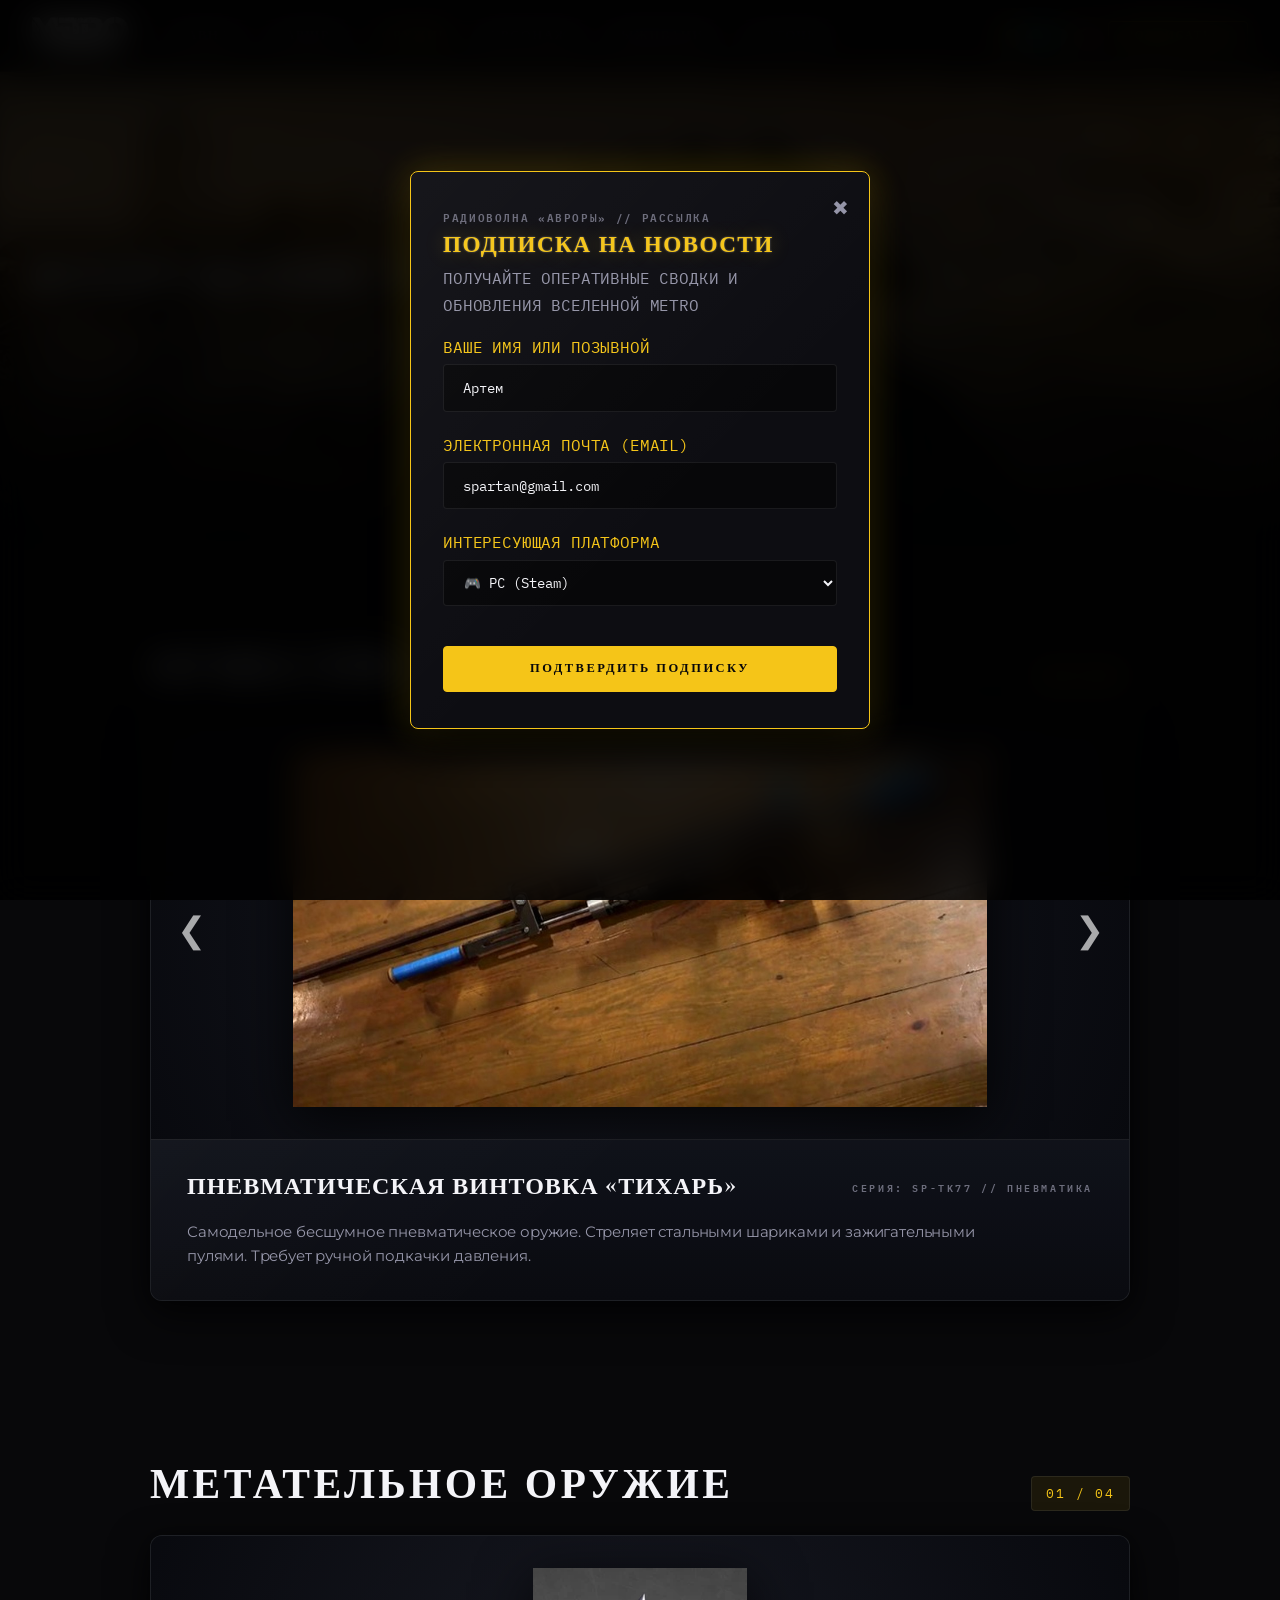
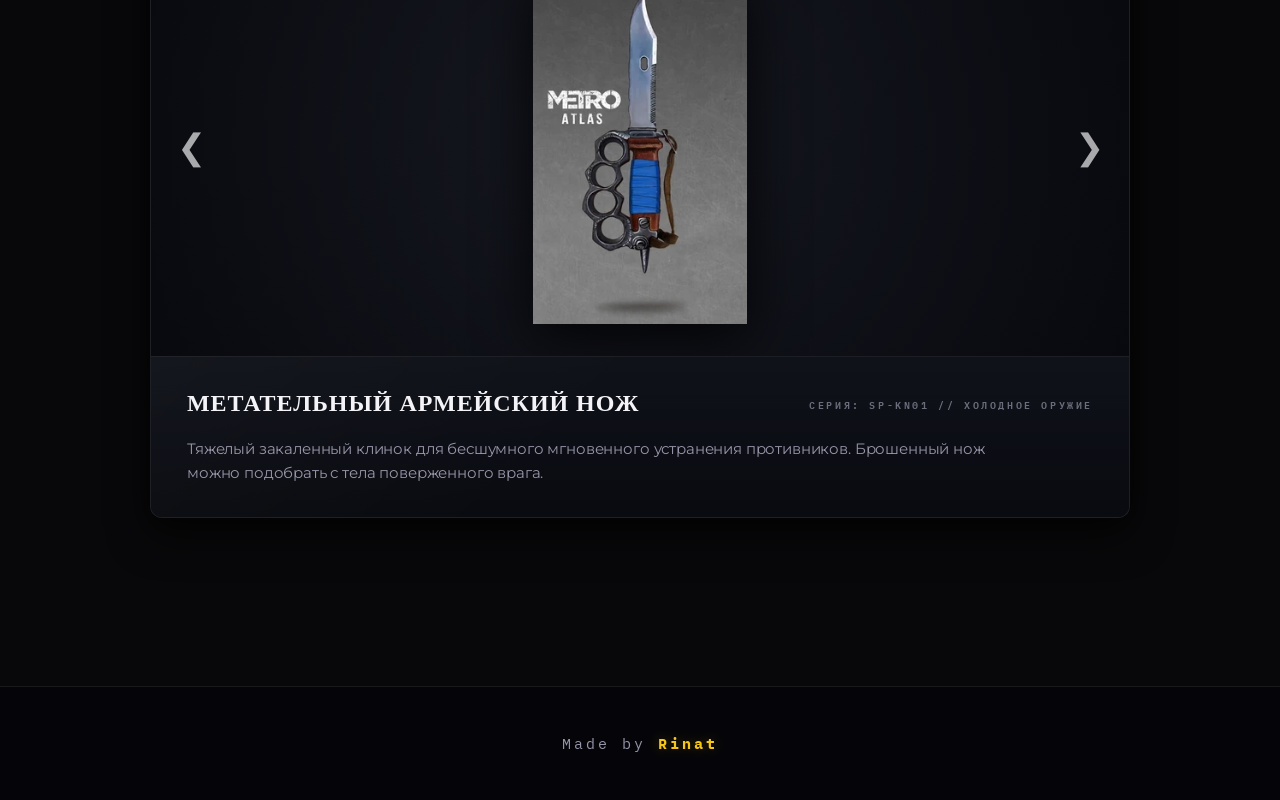
<file: pages/arsenal.html>
﻿<!DOCTYPE html>
<html lang="ru">
<head>
  <meta charset="UTF-8">
  <meta name="viewport" content="width=device-width, initial-scale=1.0">
  <title>Оружейный Арсенал | METRO EXODUS</title>
  <link rel="icon" type="image/svg+xml" href="/assets/images/logo-title.png">
  <link rel="stylesheet" href="../css/style.css">
  <link rel="stylesheet" href="../css/animations.css">
</head>
<body>

  <!-- Кастомный курсор -->
  <div class="custom-cursor" id="cursor"></div>
  <div class="custom-cursor-dot" id="cursor-dot"></div>

  <!-- Шапка сайта: логотип, навигация, кнопки цвета, подписка -->
  <header>
    <div class="header-container">
      <div class="logo-nav-group">
        <a href="../index.html" class="logo-group">
          <img src="../assets/images/metro-exodus-logo.png" alt="Metro Exodus" class="nav-logo-img">
        </a>

        <nav>
          <ul>
            <li><a href="../index.html">Главная</a></li>
            <li><a href="journey.html">Маршрут</a></li>
            <li><a href="arsenal.html" class="active">Оружие</a></li>
            <li><a href="crew.html">Персонажи</a></li>
            <li><a href="survival.html">Выживание</a></li>
            <li><a href="cards.html">Карточки</a></li>
          </ul>
        </nav>
      </div>

      <!-- Кнопки цвета и подписка -->
      <div class="hud-controls">
        <div class="colors-buttons">
          <div class="btn-color" data-color="#f5c518" style="background: #f5c518;" title="Янтарный Спарты"></div>
          <div class="btn-color" data-color="#00d2ff" style="background: #00d2ff;" title="Неоновый Синий"></div>
          <div class="btn-color" data-color="#2cb53e" style="background: #2cb53e;" title="Радиационный Зеленый"></div>
          <div class="btn-color" data-color="#e23b3b" style="background: #e23b3b;" title="Аварийный Красный"></div>
        </div>

        <button class="btn btn-sm shimmer-btn" id="order-btn" style="padding: 0.4rem 0.95rem; font-size: 0.72rem;">ПОДПИСАТЬСЯ</button>
      </div>
    </div>
  </header>

  <!-- Баннер страницы -->
  <section class="subpage-hero arsenal-hero">
    <div class="container reveal">
      <div class="hero-breadcrumbs">
        <a href="../index.html">ГЛАВНАЯ</a>
        <span>/</span>
        <span class="text-primary">ВООРУЖЕНИЕ</span>
      </div>
      <div class="section-kicker">ОРУЖЕЙНЫЙ АРСЕНАЛ</div>
      <h1 class="section-title">Вооружение и снаряжение</h1>
      <p class="section-desc">
        В суровых пустошах постапокалипсиса надежное оружие — единственный гарант выживания. Изучите боевой арсенал экспедиции «Авроры»: от кустарных пневматических винтовок и штурмовых автоматов до тактических спецсредств.
      </p>
    </div>
  </section>

  <!-- Слайдер огнестрельного оружия -->
  <section id="customizer">
    <div class="container">
      <div class="section-header reveal" style="display: flex; justify-content: space-between; align-items: flex-end; flex-wrap: wrap; gap: 1rem; max-width: 980px; margin: 0 auto 1.5rem auto;">
        <h2 class="section-title" style="margin-bottom: 0;">Огнестрельное оружие</h2>
        <div class="slider-counter" id="gun-counter">01 / 09</div>
      </div>

      <div class="showcase-card metal-panel reveal">
        <!-- Gun Viewport -->
        <div class="gun-viewport">
          <button class="slider-nav-btn prev-btn" id="gun-prev-btn" aria-label="Предыдущее оружие">&#10094;</button>
          <img id="gun-preview-img" src="../assets/images/weapon-tikhar.jpg" alt="Тихарь">
          <button class="slider-nav-btn next-btn" id="gun-next-btn" aria-label="Следующее оружие">&#10095;</button>
        </div>

        <!-- Gun Info Details Bar -->
        <div class="showcase-info-bar">
          <div class="showcase-header-row">
            <h3 class="story-title font-heading" id="gun-display-name">Пневматическая винтовка «Тихарь»</h3>
            <div class="tech-stamp" id="gun-serial-stamp">СЕРИЯ: SP-TK77 // ПНЕВМАТИКА</div>
          </div>
          <p class="story-text" id="gun-display-desc">
            Самодельное бесшумное пневматическое оружие. Стреляет стальными шариками и зажигательными пулями. Требует ручной подкачки давления.
          </p>
        </div>
      </div>
    </div>
  </section>

  <!-- Слайдер метательного оружия -->
  <section id="throwables" style="padding: 3.5rem 0 5.5rem 0;">
    <div class="container">
      <div class="section-header reveal" style="display: flex; justify-content: space-between; align-items: flex-end; flex-wrap: wrap; gap: 1rem; max-width: 980px; margin: 0 auto 1.5rem auto;">
        <h2 class="section-title" style="margin-bottom: 0;">Метательное оружие</h2>
        <div class="slider-counter" id="throw-counter">01 / 04</div>
      </div>

      <div class="showcase-card metal-panel reveal">
        <!-- Throwable Viewport -->
        <div class="gun-viewport">
          <button class="slider-nav-btn prev-btn" id="throw-prev-btn" aria-label="Предыдущее метательное">&#10094;</button>
          <img id="throw-preview-img" src="../assets/images/армейский-нож.webp" alt="Метательный армейский нож">
          <button class="slider-nav-btn next-btn" id="throw-next-btn" aria-label="Следующее метательное">&#10095;</button>
        </div>

        <!-- Throwable Info Details Bar -->
        <div class="showcase-info-bar">
          <div class="showcase-header-row">
            <h3 class="story-title font-heading" id="throw-display-name">Метательный армейский нож</h3>
            <div class="tech-stamp" id="throw-serial-stamp">СЕРИЯ: SP-KN01 // ХОЛОДНОЕ ОРУЖИЕ</div>
          </div>
          <p class="story-text" id="throw-display-desc">
            Тяжелый закаленный клинок для бесшумного мгновенного устранения противников. Брошенный нож можно подобрать с тела поверженного врага.
          </p>
        </div>
      </div>
    </div>
  </section>

  <!-- Модальное окно подписки на новости -->
  <div class="modal" id="order-modal">
    <div class="modal_dialog" style="max-width: 460px; width: 92%;">
      <div class="modal_content metal-panel" style="padding: 2.25rem 2rem; position: relative;">
        <div class="modal_close" id="order-close">&#10006;</div>
        
        <!-- Form View -->
        <div id="subscribe-form-view">
          <div class="tech-stamp text-primary font-bold" style="font-size: 0.68rem; letter-spacing: 0.15em;">РАДИОВОЛНА «АВРОРЫ» // РАССЫЛКА</div>
          <h3 class="modal_title text-glow" style="margin-top: 0.35rem; font-size: 1.45rem; line-height: 1.2;">ПОДПИСКА НА НОВОСТИ</h3>
          <p class="text-muted font-mono text-[10px] tracking-[0.15em] mb-4">ПОЛУЧАЙТЕ ОПЕРАТИВНЫЕ СВОДКИ И ОБНОВЛЕНИЯ ВСЕЛЕННОЙ METRO</p>

          <form id="subscribe-form" action="#">
            <div class="modal_input_group">
              <label class="font-mono text-[9px] text-primary tracking-[0.1em] block mb-1">ВАШЕ ИМЯ ИЛИ ПОЗЫВНОЙ</label>
              <input required placeholder="Введите имя (напр. Артем)" name="sub_name" id="sub-name" type="text" class="modal_input font-mono" value="Артем">
            </div>

            <div class="modal_input_group">
              <label class="font-mono text-[9px] text-primary tracking-[0.1em] block mb-1">ЭЛЕКТРОННАЯ ПОЧТА (EMAIL)</label>
              <input required placeholder="name@example.com" name="sub_email" id="sub-email" type="email" class="modal_input font-mono" value="spartan@gmail.com">
              <span class="checker font-mono text-[9px]" id="sub-email-error" style="color: #e23b3b; display: none; margin-top: 4px;">Ошибка: введите корректный адрес электронной почты</span>
            </div>

            <div class="modal_input_group">
              <label class="font-mono text-[9px] text-primary tracking-[0.1em] block mb-1">ИНТЕРЕСУЮЩАЯ ПЛАТФОРМА</label>
              <select id="sub-platform" class="modal_input font-mono" style="cursor: pointer; padding: 0.75rem 1rem;">
                <option value="Steam">🎮 PC (Steam)</option>
                <option value="PlayStation">🎮 PlayStation</option>
                <option value="Xbox">🎮 Xbox Series X|S</option>
                <option value="Все платформы">📡 Все платформы и новости Вселенной Метро</option>
              </select>
            </div>

            <button type="submit" class="btn btn-solid shimmer-btn" id="sub-submit-btn" style="width: 100%; margin-top: 1.25rem; border-radius: 4px; padding: 0.85rem 0; font-size: 0.78rem;">ПОДТВЕРДИТЬ ПОДПИСКУ</button>
          </form>
        </div>

        <!-- Success View with Achievement Stamp -->
        <div id="subscribe-success-view" style="display: none; text-align: center; padding: 1rem 0;">
          <div style="width: 64px; height: 64px; background: rgba(44, 181, 62, 0.15); border: 2px solid var(--rad); border-radius: 50%; display: flex; align-items: center; justify-content: center; margin: 0 auto 1.25rem auto; font-size: 2rem; color: var(--rad); box-shadow: 0 0 25px rgba(44, 181, 62, 0.4);">✔</div>
          <div class="tech-stamp font-bold" style="color: var(--rad); font-size: 0.72rem; letter-spacing: 0.2em;">ДОСТУП ПРЕДОСТАВЛЕН</div>
          <h3 class="modal_title text-glow" style="margin-top: 0.35rem; font-size: 1.5rem; color: #fff;">УСПЕШНО ОФОРМЛЕНО!</h3>
          <p style="color: var(--foreground-muted); font-size: 0.85rem; line-height: 1.6; margin-top: 0.75rem;">
            Благодарим за подписку, <strong id="sub-res-name" style="color: #fff;">Артем</strong>! Свежие сводки и эксклюзивные материалы будут приходить на <strong id="sub-res-email" style="color: var(--primary);">spartan@gmail.com</strong>.
          </p>
          <div style="margin-top: 1.25rem; padding: 0.75rem; background: rgba(0,0,0,0.45); border: 1px dashed var(--border); border-radius: 4px; font-family: var(--font-mono); font-size: 0.75rem; color: var(--foreground-muted);">
            СТАТУС: <span style="color: var(--primary); font-weight: bold;">ПОДПИСАН НА ЧАСТОТУ «АВРОРЫ»</span>
          </div>
          <button type="button" class="btn btn-solid shimmer-btn" id="subscribe-close-success-btn" style="width: 100%; margin-top: 1.5rem; border-radius: 4px; padding: 0.75rem 0; font-size: 0.76rem;">ОТЛИЧНО</button>
        </div>

      </div>
    </div>
  </div>

  <!-- Уведомления -->
  <div id="toasts-container" class="toasts-container"></div>

  <!-- Подвал сайта -->
  <footer class="site-footer">
    <div class="container">
      <div class="footer-credit">
        Made by <span>Rinat</span>
      </div>
    </div>
  </footer>

  <script src="../js/core.js"></script>
  <script src="../js/arsenal.js"></script>
</body>
</html>
</file>
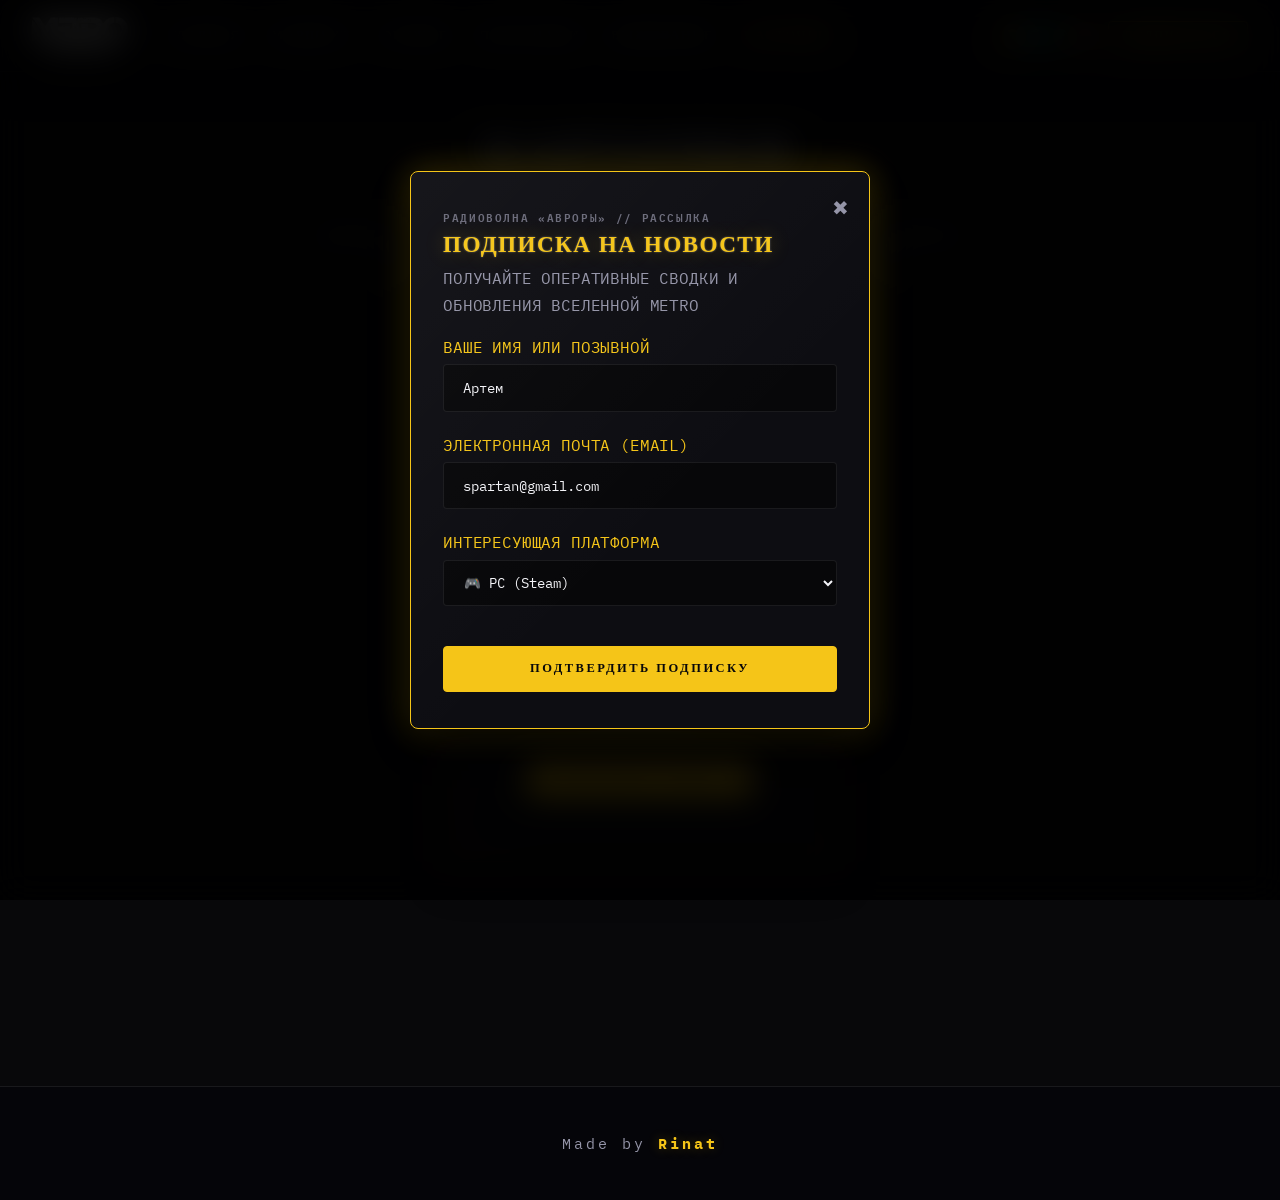
<file: pages/cards.html>
﻿<!DOCTYPE html>
<html lang="ru">
<head>
  <meta charset="UTF-8">
  <meta name="viewport" content="width=device-width, initial-scale=1.0">
  <title>Карточки | METRO EXODUS</title>
  <link rel="icon" type="image/svg+xml" href="/assets/images/logo-title.png">
  <link rel="stylesheet" href="../css/style.css">
  <link rel="stylesheet" href="../css/animations.css">
</head>
<body>

  <!-- Кастомный курсор -->
  <div class="custom-cursor" id="cursor"></div>
  <div class="custom-cursor-dot" id="cursor-dot"></div>

  <!-- Шапка сайта: логотип, навигация, кнопки цвета, подписка -->
  <header>
    <div class="header-container">
      <div class="logo-nav-group">
        <a href="../index.html" class="logo-group">
          <img src="../assets/images/metro-exodus-logo.png" alt="Metro Exodus" class="nav-logo-img">
        </a>

        <nav>
          <ul>
            <li><a href="../index.html">Главная</a></li>
            <li><a href="journey.html">Маршрут</a></li>
            <li><a href="arsenal.html">Оружие</a></li>
            <li><a href="crew.html">Персонажи</a></li>
            <li><a href="survival.html">Выживание</a></li>
            <li><a href="cards.html" class="active">Карточки</a></li>
          </ul>
        </nav>
      </div>

      <!-- Кнопки цвета и подписка -->
      <div class="hud-controls">
        <div class="colors-buttons">
          <div class="btn-color" data-color="#f5c518" style="background: #f5c518;" title="Янтарный Спарты"></div>
          <div class="btn-color" data-color="#00d2ff" style="background: #00d2ff;" title="Неоновый Синий"></div>
          <div class="btn-color" data-color="#2cb53e" style="background: #2cb53e;" title="Радиационный Зеленый"></div>
          <div class="btn-color" data-color="#e23b3b" style="background: #e23b3b;" title="Аварийный Красный"></div>
        </div>

        <button class="btn btn-sm shimmer-btn" id="order-btn" style="padding: 0.4rem 0.95rem; font-size: 0.72rem;">ПОДПИСАТЬСЯ</button>
      </div>
    </div>
  </header>

  <!-- Баннер страницы -->
  <section class="subpage-hero cards-page-hero">
    <div class="container reveal">
      <div class="hero-breadcrumbs">
        <a href="../index.html">ГЛАВНАЯ</a>
        <span>/</span>
        <span class="text-primary">КАРТОЧКИ</span>
      </div>
      <h1 class="section-title" style="font-family: var(--font-heading); font-size: 2.8rem; letter-spacing: 0.15em;">КАРТОЧКИ</h1>
      <div class="title-accent-bar" style="width: 46px; height: 3px; background: var(--primary); margin: 0.75rem auto 1.5rem auto; border-radius: 2px; box-shadow: 0 0 10px var(--primary-glow);"></div>
      <p class="section-desc" style="max-width: 680px; margin: 0 auto; color: var(--foreground-muted); line-height: 1.7;">
        Динамический архив донесений и записей радиоперехватов, загружаемый в реальном времени через асинхронный сетевой протокол API.
      </p>
      <div id="cards-count" class="font-mono text-primary" style="font-size: 0.78rem; letter-spacing: 0.15em; margin-top: 1rem; text-transform: uppercase;"></div>
    </div>
  </section>

  <!-- Карточки из API -->
  <section class="cards-section" style="padding-bottom: 6rem;">
    <div class="container">

      <!-- Asynchronously Rendered Cards Grid -->
      <div id="cards-container" class="dynamic-posts-grid"></div>

    </div>
  </section>

  <!-- Модальное окно подписки на новости -->
  <div class="modal" id="order-modal">
    <div class="modal_dialog" style="max-width: 460px; width: 92%;">
      <div class="modal_content metal-panel" style="padding: 2.25rem 2rem; position: relative;">
        <div class="modal_close" id="order-close">&#10006;</div>
        
        <!-- Form View -->
        <div id="subscribe-form-view">
          <div class="tech-stamp text-primary font-bold" style="font-size: 0.68rem; letter-spacing: 0.15em;">РАДИОВОЛНА «АВРОРЫ» // РАССЫЛКА</div>
          <h3 class="modal_title text-glow" style="margin-top: 0.35rem; font-size: 1.45rem; line-height: 1.2;">ПОДПИСКА НА НОВОСТИ</h3>
          <p class="text-muted font-mono text-[10px] tracking-[0.15em] mb-4">ПОЛУЧАЙТЕ ОПЕРАТИВНЫЕ СВОДКИ И ОБНОВЛЕНИЯ ВСЕЛЕННОЙ METRO</p>

          <form id="subscribe-form" action="#">
            <div class="modal_input_group">
              <label class="font-mono text-[9px] text-primary tracking-[0.1em] block mb-1">ВАШЕ ИМЯ ИЛИ ПОЗЫВНОЙ</label>
              <input required placeholder="Введите имя (напр. Артем)" name="sub_name" id="sub-name" type="text" class="modal_input font-mono" value="Артем">
            </div>

            <div class="modal_input_group">
              <label class="font-mono text-[9px] text-primary tracking-[0.1em] block mb-1">ЭЛЕКТРОННАЯ ПОЧТА (EMAIL)</label>
              <input required placeholder="name@example.com" name="sub_email" id="sub-email" type="email" class="modal_input font-mono" value="spartan@gmail.com">
              <span class="checker font-mono text-[9px]" id="sub-email-error" style="color: #e23b3b; display: none; margin-top: 4px;">Ошибка: введите корректный адрес электронной почты</span>
            </div>

            <div class="modal_input_group">
              <label class="font-mono text-[9px] text-primary tracking-[0.1em] block mb-1">ИНТЕРЕСУЮЩАЯ ПЛАТФОРМА</label>
              <select id="sub-platform" class="modal_input font-mono" style="cursor: pointer; padding: 0.75rem 1rem;">
                <option value="Steam">🎮 PC (Steam)</option>
                <option value="PlayStation">🎮 PlayStation</option>
                <option value="Xbox">🎮 Xbox Series X|S</option>
                <option value="Все платформы">📡 Все платформы и новости Вселенной Метро</option>
              </select>
            </div>

            <button type="submit" class="btn btn-solid shimmer-btn" id="sub-submit-btn" style="width: 100%; margin-top: 1.25rem; border-radius: 4px; padding: 0.85rem 0; font-size: 0.78rem;">ПОДТВЕРДИТЬ ПОДПИСКУ</button>
          </form>
        </div>

        <!-- Success View with Achievement Stamp -->
        <div id="subscribe-success-view" style="display: none; text-align: center; padding: 1rem 0;">
          <div style="width: 64px; height: 64px; background: rgba(44, 181, 62, 0.15); border: 2px solid var(--rad); border-radius: 50%; display: flex; align-items: center; justify-content: center; margin: 0 auto 1.25rem auto; font-size: 2rem; color: var(--rad); box-shadow: 0 0 25px rgba(44, 181, 62, 0.4);">✔</div>
          <div class="tech-stamp font-bold" style="color: var(--rad); font-size: 0.72rem; letter-spacing: 0.2em;">ДОСТУП ПРЕДОСТАВЛЕН</div>
          <h3 class="modal_title text-glow" style="margin-top: 0.35rem; font-size: 1.5rem; color: #fff;">УСПЕШНО ОФОРМЛЕНО!</h3>
          <p style="color: var(--foreground-muted); font-size: 0.85rem; line-height: 1.6; margin-top: 0.75rem;">
            Благодарим за подписку, <strong id="sub-res-name" style="color: #fff;">Артем</strong>! Свежие сводки и эксклюзивные материалы будут приходить на <strong id="sub-res-email" style="color: var(--primary);">spartan@gmail.com</strong>.
          </p>
          <div style="margin-top: 1.25rem; padding: 0.75rem; background: rgba(0,0,0,0.45); border: 1px dashed var(--border); border-radius: 4px; font-family: var(--font-mono); font-size: 0.75rem; color: var(--foreground-muted);">
            СТАТУС: <span style="color: var(--primary); font-weight: bold;">ПОДПИСАН НА ЧАСТОТУ «АВРОРЫ»</span>
          </div>
          <button type="button" class="btn btn-solid shimmer-btn" id="subscribe-close-success-btn" style="width: 100%; margin-top: 1.5rem; border-radius: 4px; padding: 0.75rem 0; font-size: 0.76rem;">ОТЛИЧНО</button>
        </div>

      </div>
    </div>
  </div>

  <!-- Уведомления -->
  <div id="toasts-container" class="toasts-container"></div>

  <!-- Подвал сайта -->
  <footer class="site-footer">
    <div class="container">
      <div class="footer-credit">
        Made by <span>Rinat</span>
      </div>
    </div>
  </footer>

  <script src="../js/core.js"></script>
  <script src="../js/cards.js"></script>
</body>
</html>
</file>
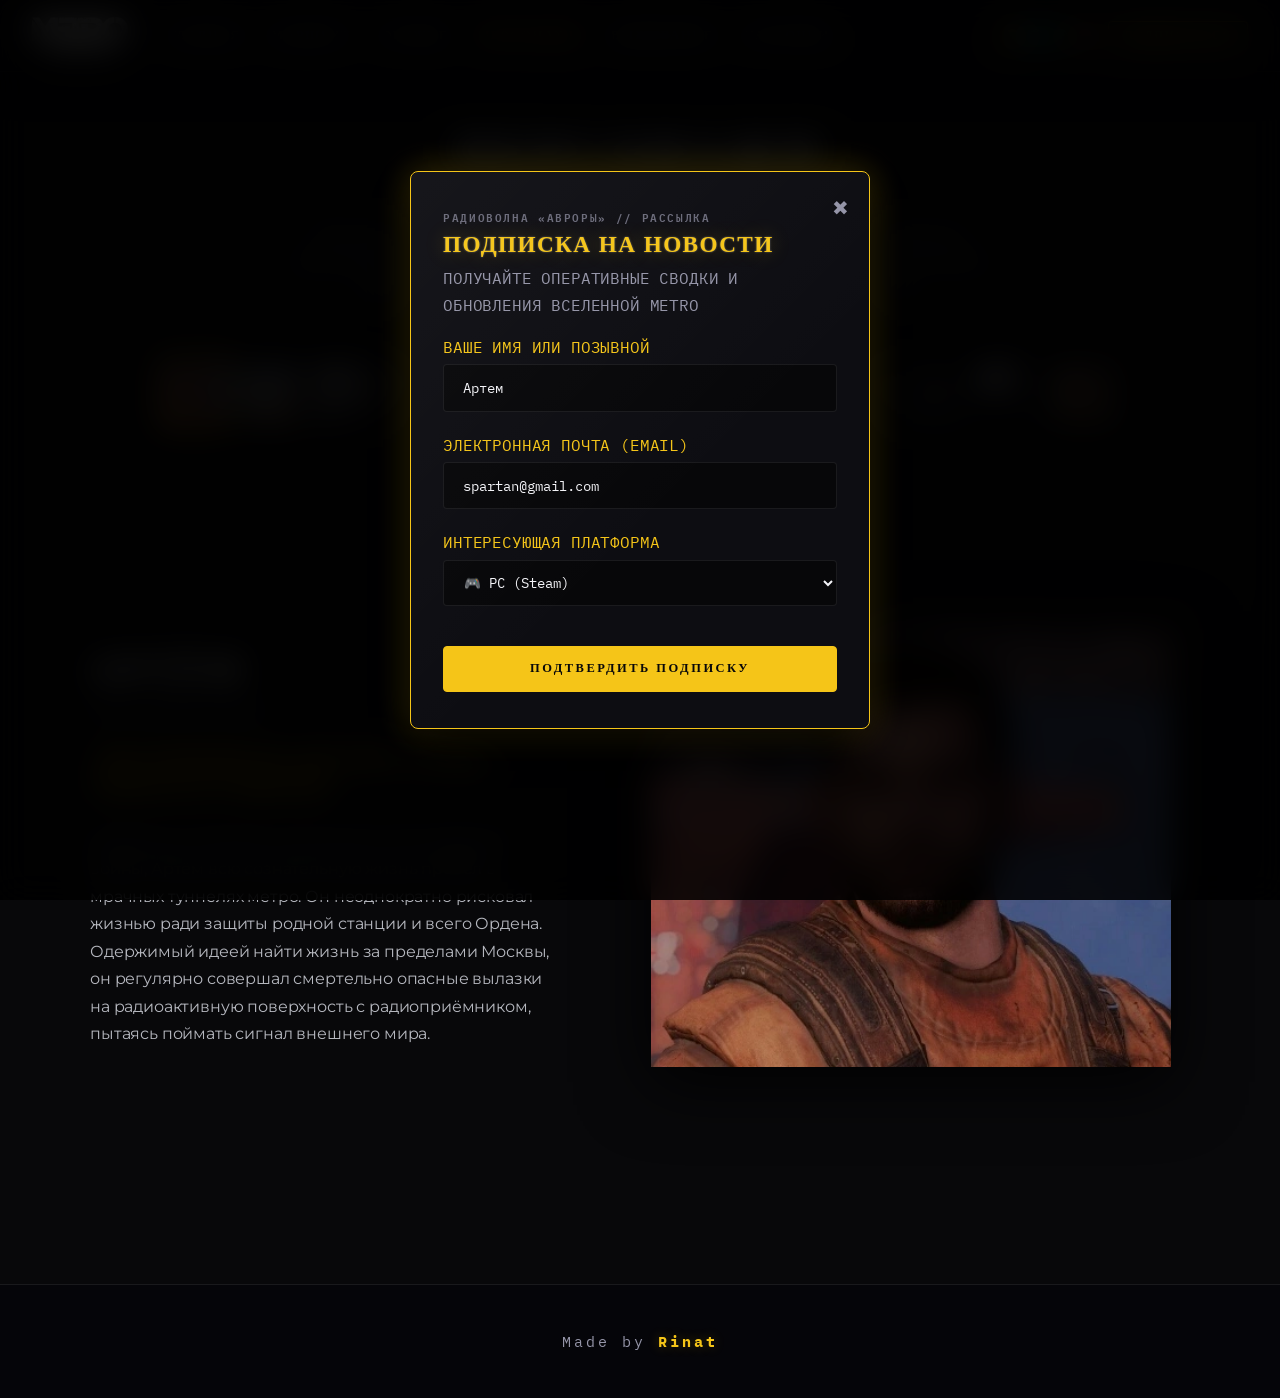
<file: pages/crew.html>
﻿<!DOCTYPE html>
<html lang="ru">
<head>
  <meta charset="UTF-8">
  <meta name="viewport" content="width=device-width, initial-scale=1.0">
  <title>Персонажи | METRO EXODUS</title>
  <link rel="icon" type="image/svg+xml" href="/assets/images/logo-title.png">
  <link rel="stylesheet" href="../css/style.css">
  <link rel="stylesheet" href="../css/animations.css">
</head>
<body>

  <!-- Кастомный курсор -->
  <div class="custom-cursor" id="cursor"></div>
  <div class="custom-cursor-dot" id="cursor-dot"></div>

  <!-- Шапка сайта: логотип, навигация, кнопки цвета, подписка -->
  <header>
    <div class="header-container">
      <div class="logo-nav-group">
        <a href="../index.html" class="logo-group">
          <img src="../assets/images/metro-exodus-logo.png" alt="Metro Exodus" class="nav-logo-img">
        </a>

        <nav>
          <ul>
            <li><a href="../index.html">Главная</a></li>
            <li><a href="journey.html">Маршрут</a></li>
            <li><a href="arsenal.html">Оружие</a></li>
            <li><a href="crew.html" class="active">Персонажи</a></li>
            <li><a href="survival.html">Выживание</a></li>
            <li><a href="cards.html">Карточки</a></li>
          </ul>
        </nav>
      </div>

      <!-- Кнопки цвета и подписка -->
      <div class="hud-controls">
        <div class="colors-buttons">
          <div class="btn-color" data-color="#f5c518" style="background: #f5c518;" title="Янтарный Спарты"></div>
          <div class="btn-color" data-color="#00d2ff" style="background: #00d2ff;" title="Неоновый Синий"></div>
          <div class="btn-color" data-color="#2cb53e" style="background: #2cb53e;" title="Радиационный Зеленый"></div>
          <div class="btn-color" data-color="#e23b3b" style="background: #e23b3b;" title="Аварийный Красный"></div>
        </div>

        <button class="btn btn-sm shimmer-btn" id="order-btn" style="padding: 0.4rem 0.95rem; font-size: 0.72rem;">ПОДПИСАТЬСЯ</button>
      </div>
    </div>
  </header>

  <!-- Баннер страницы -->
  <section class="subpage-hero crew-hero">
    <div class="container reveal">
      <h1 class="section-title">ПЕРСОНАЖИ</h1>
      <div class="title-accent-bar"></div>
      <p class="section-desc">
        Metro Exodus погружает в захватывающую историю, полную запоминающихся персонажей. Путешествуя через всю Россию, вы сплотитесь с верными спутниками, найдете новых союзников и встретите опасных врагов в пустошах...
      </p>
    </div>
  </section>

  <!-- Миниатюры персонажей -->
  <div class="char-thumbnails-bar reveal">
    <button class="char-thumb-btn active" data-char="artyom" title="Артём">
      <img src="../assets/images/char-artyom.webp" alt="Артём">
    </button>
    <button class="char-thumb-btn" data-char="anna" title="Анна">
      <img src="../assets/images/char-anna.webp" alt="Анна">
    </button>
    <button class="char-thumb-btn" data-char="miller" title="Полковник Мельник">
      <img src="../assets/images/char-miller.jpeg" alt="Полковник Мельник">
    </button>
    <button class="char-thumb-btn" data-char="stepan" title="Степан">
      <img src="../assets/images/char-stepan.webp" alt="Степан">
    </button>
    <button class="char-thumb-btn" data-char="sam" title="Сэм">
      <img src="../assets/images/sam.jpg" alt="Сэм">
    </button>
    <button class="char-thumb-btn" data-char="damir" title="Дамир">
      <img src="../assets/images/Damir.jpg" alt="Дамир">
    </button>
    <button class="char-thumb-btn" data-char="duke" title="Князь">
      <img src="../assets/images/char-duke.webp" alt="Князь">
    </button>
    <button class="char-thumb-btn" data-char="idiot" title="Идиот">
      <img src="../assets/images/idiot.webp" alt="Идиот">
    </button>
    <button class="char-thumb-btn" data-char="yermak" title="Ермак">
      <img src="../assets/images/Yermak.webp" alt="Ермак">
    </button>
    <button class="char-thumb-btn" data-char="krest" title="Крест">
      <img src="../assets/images/Krest.webp" alt="Крест">
    </button>
    <button class="char-thumb-btn" data-char="katya" title="Катя">
      <img src="../assets/images/katya.webp" alt="Катя">
    </button>
    <button class="char-thumb-btn" data-char="nastya" title="Настя">
      <img src="../assets/images/nastya.webp" alt="Настя">
    </button>
    <button class="char-thumb-btn" data-char="giul" title="Гюль">
      <img src="../assets/images/giul.jpg" alt="Гюль">
    </button>
  </div>

  <!-- Детальная карточка выбранного персонажа -->
  <section class="char-showcase-section">
    <div class="container">
      <div class="char-showcase-container reveal">
        <!-- Left Column: Character Lore & Bio -->
        <div class="char-info-col">
          <h2 class="char-headline-name" id="char-name">АРТЁМ</h2>
          <div class="char-sub-role" id="char-role">Наш главный герой.</div>
          <div class="char-featured-quote" id="char-quote">
            «МЫ РОЖДЕНЫ НЕ ДЛЯ ТОГО, ЧТОБЫ УМЕРЕТЬ В ТУННЕЛЯХ»
          </div>
          <p class="char-detailed-bio" id="char-bio">
            Родившись в Москве за несколько лет до ядерной войны, Артём всю сознательную жизнь провёл в мрачных туннелях метро. Он неоднократно рисковал жизнью ради защиты родной станции и всего Ордена. Одержимый идеей найти жизнь за пределами Москвы, он регулярно совершал смертельно опасные вылазки на радиоактивную поверхность с радиоприёмником, пытаясь поймать сигнал внешнего мира.
          </p>
        </div>

        <!-- Right Column: Large Artwork Frame -->
        <div class="char-artwork-col">
          <div class="char-artwork-frame">
            <img id="char-artwork" src="../assets/images/char-artyom.webp" alt="Артём">
          </div>
        </div>
      </div>
    </div>
  </section>

  <!-- Модальное окно подписки на новости -->
  <div class="modal" id="order-modal">
    <div class="modal_dialog" style="max-width: 460px; width: 92%;">
      <div class="modal_content metal-panel" style="padding: 2.25rem 2rem; position: relative;">
        <div class="modal_close" id="order-close">&#10006;</div>
        
        <!-- Form View -->
        <div id="subscribe-form-view">
          <div class="tech-stamp text-primary font-bold" style="font-size: 0.68rem; letter-spacing: 0.15em;">РАДИОВОЛНА «АВРОРЫ» // РАССЫЛКА</div>
          <h3 class="modal_title text-glow" style="margin-top: 0.35rem; font-size: 1.45rem; line-height: 1.2;">ПОДПИСКА НА НОВОСТИ</h3>
          <p class="text-muted font-mono text-[10px] tracking-[0.15em] mb-4">ПОЛУЧАЙТЕ ОПЕРАТИВНЫЕ СВОДКИ И ОБНОВЛЕНИЯ ВСЕЛЕННОЙ METRO</p>

          <form id="subscribe-form" action="#">
            <div class="modal_input_group">
              <label class="font-mono text-[9px] text-primary tracking-[0.1em] block mb-1">ВАШЕ ИМЯ ИЛИ ПОЗЫВНОЙ</label>
              <input required placeholder="Введите имя (напр. Артем)" name="sub_name" id="sub-name" type="text" class="modal_input font-mono" value="Артем">
            </div>

            <div class="modal_input_group">
              <label class="font-mono text-[9px] text-primary tracking-[0.1em] block mb-1">ЭЛЕКТРОННАЯ ПОЧТА (EMAIL)</label>
              <input required placeholder="name@example.com" name="sub_email" id="sub-email" type="email" class="modal_input font-mono" value="spartan@gmail.com">
              <span class="checker font-mono text-[9px]" id="sub-email-error" style="color: #e23b3b; display: none; margin-top: 4px;">Ошибка: введите корректный адрес электронной почты</span>
            </div>

            <div class="modal_input_group">
              <label class="font-mono text-[9px] text-primary tracking-[0.1em] block mb-1">ИНТЕРЕСУЮЩАЯ ПЛАТФОРМА</label>
              <select id="sub-platform" class="modal_input font-mono" style="cursor: pointer; padding: 0.75rem 1rem;">
                <option value="Steam">🎮 PC (Steam)</option>
                <option value="PlayStation">🎮 PlayStation</option>
                <option value="Xbox">🎮 Xbox Series X|S</option>
                <option value="Все платформы">📡 Все платформы и новости Вселенной Метро</option>
              </select>
            </div>

            <button type="submit" class="btn btn-solid shimmer-btn" id="sub-submit-btn" style="width: 100%; margin-top: 1.25rem; border-radius: 4px; padding: 0.85rem 0; font-size: 0.78rem;">ПОДТВЕРДИТЬ ПОДПИСКУ</button>
          </form>
        </div>

        <!-- Success View with Achievement Stamp -->
        <div id="subscribe-success-view" style="display: none; text-align: center; padding: 1rem 0;">
          <div style="width: 64px; height: 64px; background: rgba(44, 181, 62, 0.15); border: 2px solid var(--rad); border-radius: 50%; display: flex; align-items: center; justify-content: center; margin: 0 auto 1.25rem auto; font-size: 2rem; color: var(--rad); box-shadow: 0 0 25px rgba(44, 181, 62, 0.4);">✔</div>
          <div class="tech-stamp font-bold" style="color: var(--rad); font-size: 0.72rem; letter-spacing: 0.2em;">ДОСТУП ПРЕДОСТАВЛЕН</div>
          <h3 class="modal_title text-glow" style="margin-top: 0.35rem; font-size: 1.5rem; color: #fff;">УСПЕШНО ОФОРМЛЕНО!</h3>
          <p style="color: var(--foreground-muted); font-size: 0.85rem; line-height: 1.6; margin-top: 0.75rem;">
            Благодарим за подписку, <strong id="sub-res-name" style="color: #fff;">Артем</strong>! Свежие сводки и эксклюзивные материалы будут приходить на <strong id="sub-res-email" style="color: var(--primary);">spartan@gmail.com</strong>.
          </p>
          <div style="margin-top: 1.25rem; padding: 0.75rem; background: rgba(0,0,0,0.45); border: 1px dashed var(--border); border-radius: 4px; font-family: var(--font-mono); font-size: 0.75rem; color: var(--foreground-muted);">
            СТАТУС: <span style="color: var(--primary); font-weight: bold;">ПОДПИСАН НА ЧАСТОТУ «АВРОРЫ»</span>
          </div>
          <button type="button" class="btn btn-solid shimmer-btn" id="subscribe-close-success-btn" style="width: 100%; margin-top: 1.5rem; border-radius: 4px; padding: 0.75rem 0; font-size: 0.76rem;">ОТЛИЧНО</button>
        </div>

      </div>
    </div>
  </div>

  <!-- Уведомления -->
  <div id="toasts-container" class="toasts-container"></div>

  <!-- Подвал сайта -->
  <footer class="site-footer">
    <div class="container">
      <div class="footer-credit">
        Made by <span>Rinat</span>
      </div>
    </div>
  </footer>

  <script src="../js/core.js"></script>
  <script src="../js/crew.js"></script>
</body>
</html>
</file>
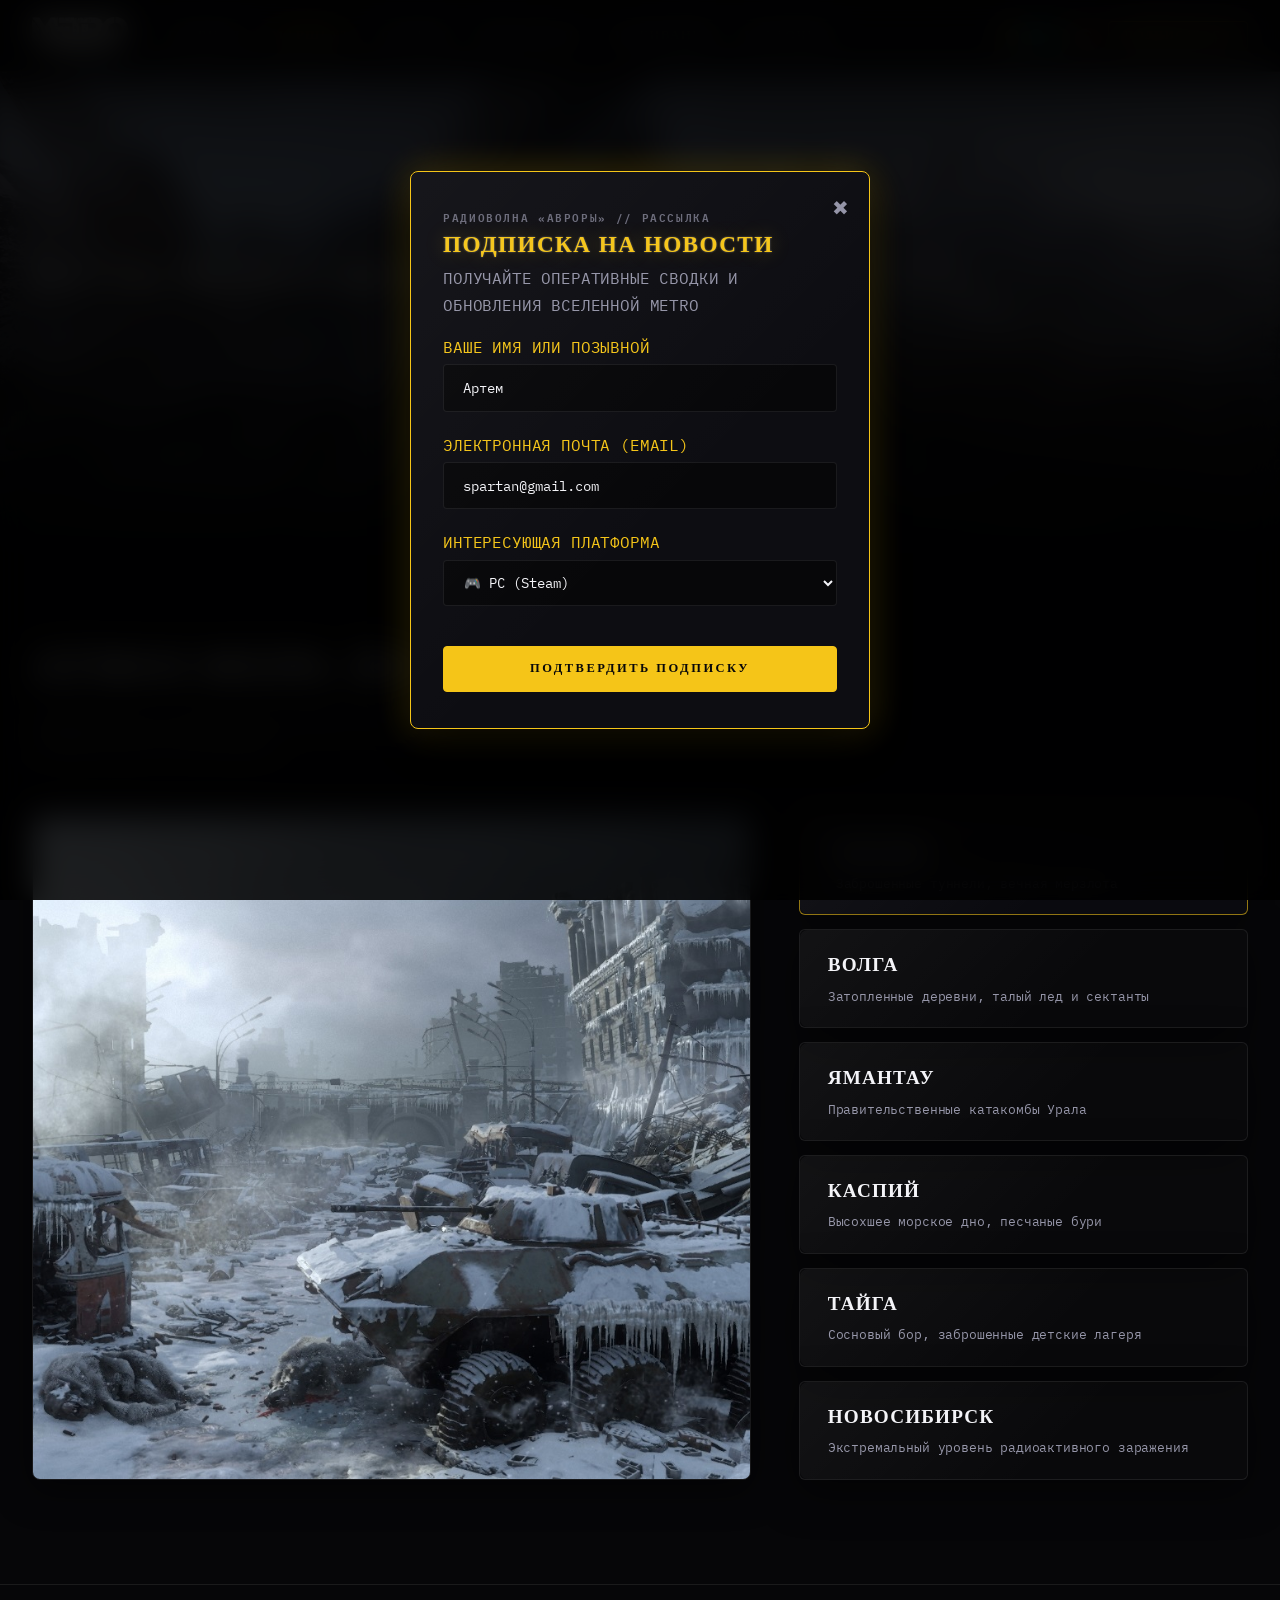
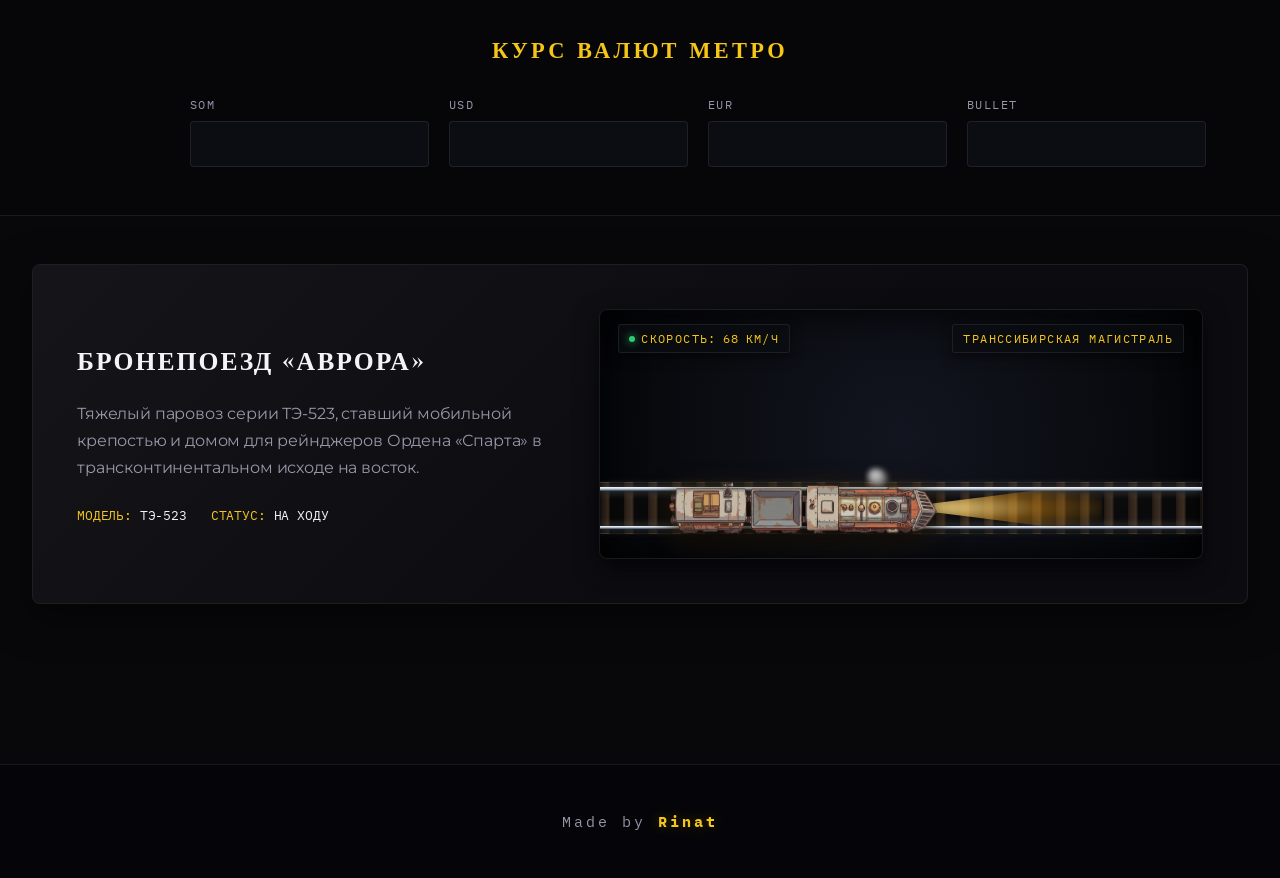
<file: pages/journey.html>
﻿<!DOCTYPE html>
<html lang="ru">

<head>
  <meta charset="UTF-8">
  <meta name="viewport" content="width=device-width, initial-scale=1.0">
  <title>Маршрут и Локации | METRO EXODUS</title>
  <link rel="icon" type="image/svg+xml" href="/assets/images/logo-title.png ">
  <link rel="stylesheet" href="../css/style.css">
  <link rel="stylesheet" href="../css/animations.css">
</head>

<body>

  <!-- Кастомный курсор -->
  <!-- <div class="custom-cursor" id="cursor"></div>
  <div class="custom-cursor-dot" id="cursor-dot"></div> -->

  <!-- Шапка сайта: логотип, навигация, кнопки цвета, подписка -->
  <header>
    <div class="header-container">
      <div class="logo-nav-group">
        <a href="../index.html" class="logo-group">
          <img src="../assets/images/metro-exodus-logo.png" alt="Metro Exodus" class="nav-logo-img">
        </a>

        <nav>
          <ul>
            <li><a href="../index.html">Главная</a></li>
            <li><a href="journey.html" class="active">Маршрут</a></li>
            <li><a href="arsenal.html">Оружие</a></li>
            <li><a href="crew.html">Персонажи</a></li>
            <li><a href="survival.html">Выживание</a></li>
            <li><a href="cards.html">Карточки</a></li>
          </ul>
        </nav>
      </div>

      <!-- Кнопки цвета и подписка -->
      <div class="hud-controls">
        <div class="colors-buttons">
          <div class="btn-color" data-color="#f5c518" style="background: #f5c518;" title="Янтарный Спарты"></div>
          <div class="btn-color" data-color="#00d2ff" style="background: #00d2ff;" title="Неоновый Синий"></div>
          <div class="btn-color" data-color="#2cb53e" style="background: #2cb53e;" title="Радиационный Зеленый"></div>
          <div class="btn-color" data-color="#e23b3b" style="background: #e23b3b;" title="Аварийный Красный"></div>
        </div>

        <button class="btn btn-sm shimmer-btn" id="order-btn"
          style="padding: 0.4rem 0.95rem; font-size: 0.72rem;">ПОДПИСАТЬСЯ</button>
      </div>
    </div>
  </header>

  <!-- Баннер страницы -->
  <section class="subpage-hero journey-hero">
    <div class="container reveal">
      <h1 class="section-title">Путь через континент</h1>
      <p class="section-desc">
        Исследуйте ключевые контрольные точки маршрута бронепоезда «Аврора». От ледяных пустошей столицы до
        радиоактивного пекла Сибири через тысячи километров постапокалиптической России.
      </p>
    </div>
  </section>

  <!-- Локации: изображение + список -->
  <section id="locations" style="background: rgba(0, 0, 0, 0.2);">
    <div class="container">
      <div class="section-header reveal">
        <div class="section-kicker">КЛИМАТИЧЕСКИЕ ЗОНЫ</div>
        <h2 class="section-title">Атмосфера локаций</h2>
        <p class="section-desc">Каждый регион экспедиции встречает экипаж уникальным микроклиматом и смертельными
          испытаниями.</p>
      </div>

      <div class="locations-container reveal">
        <!-- Live Viewer -->
        <div class="loc-viewer">
          <img id="loc-image" src="../assets/images/loc-moscow.jpeg" alt="Москва">

        </div>

        <!-- Locations Navigation List -->
        <div class="locations-nav">
          <div class="loc-nav-item active metal-panel" data-loc="moscow">
            <div class="loc-title">Москва</div>
            <div class="loc-desc font-mono">Заброшенные туннели, вечная мерзлота</div>
          </div>
          <div class="loc-nav-item metal-panel" data-loc="volga">
            <div class="loc-title">Волга</div>
            <div class="loc-desc font-mono">Затопленные деревни, талый лед и сектанты</div>
          </div>
          <div class="loc-nav-item metal-panel" data-loc="yamantau">
            <div class="loc-title">Ямантау</div>
            <div class="loc-desc font-mono">Правительственные катакомбы Урала</div>
          </div>
          <div class="loc-nav-item metal-panel" data-loc="caspian">
            <div class="loc-title">Каспий</div>
            <div class="loc-desc font-mono">Высохшее морское дно, песчаные бури</div>
          </div>
          <div class="loc-nav-item metal-panel" data-loc="taiga">
            <div class="loc-title">Тайга</div>
            <div class="loc-desc font-mono">Сосновый бор, заброшенные детские лагеря</div>
          </div>
          <div class="loc-nav-item metal-panel" data-loc="novosibirsk">
            <div class="loc-title">Новосибирск</div>
            <div class="loc-desc font-mono">Экстремальный уровень радиоактивного заражения</div>
          </div>
        </div>
      </div>
    </div>
  </section>

  <section class="converter">
    <div class="container">
      <h3>Курс валют Метро</h3>
      <div class="inner_converter">
        <div class="som">
          <label for="som">Som</label>
          <input type="number" id="som" class="som">
        </div>
        <div class="usd">
          <label for="usd">Usd</label>
          <input type="number" id="usd" class="usd">
        </div>
        <div class="eur">
          <label for="eur">Eur</label>
          <input type="number" id="eur">
        </div>
        <div class="bullet">
          <label for="bullet">Bullet</label>
          <input type="number" id="bullet">
        </div>
      </div>
    </div>
  </section>
  <!-- Секция с поездом Аврора -->
  <section id="aurora-showcase" style="padding: 3rem 0 5rem 0;">
    <div class="container">
      <div class="aurora-showcase-wrapper metal-panel reveal">
        <div>
          <div class="section-kicker" style="margin-bottom: 0.5rem;">СТАЛЬНОЙ ДОМ НА КОЛЕСАХ</div>
          <h3 class="story-title font-heading" style="font-size: 1.6rem; margin-bottom: 1rem;">Бронепоезд «Аврора»</h3>
          <p class="story-text" style="color: var(--foreground-muted); line-height: 1.7;">
            Тяжелый паровоз серии ТЭ-523, ставший мобильной крепостью и домом для рейнджеров Ордена «Спарта» в
            трансконтинентальном исходе на восток.
          </p>
          <div
            style="margin-top: 1.5rem; display: flex; gap: 1.5rem; font-family: var(--font-mono); font-size: 0.8rem; flex-wrap: wrap;">
            <div><span class="text-primary font-bold">МОДЕЛЬ:</span> ТЭ-523</div>
            <div><span class="text-primary font-bold">СТАТУС:</span> НА ХОДУ</div>
          </div>
        </div>
        <div class="parent-patrol-block">
          <div class="railway-scene">
            <!-- Двухрельсовая колея по центру -->
            <div class="railway-track-full">
              <div class="rail-line rail-top"></div>
              <div class="rail-sleepers"></div>
              <div class="rail-line rail-bottom"></div>
            </div>

            <!-- Поезд «Аврора» строго по центру между рельсами -->
            <div class="aurora-train-wagon">
              <div class="train-headlight"></div>
              <div class="train-steam">
                <span class="steam-puff s1"></span>
                <span class="steam-puff s2"></span>
                <span class="steam-puff s3"></span>
              </div>
              <img src="../assets/images/avrora.png" alt="Бронепоезд Аврора" class="aurora-train-sprite">
            </div>
          </div>

          <!-- Тактический HUD статус -->
          <div class="railway-hud">
            <span class="hud-tag"><span class="pulse-dot"></span> СКОРОСТЬ: <span id="aurora-speed">68</span>
              КМ/Ч</span>
            <span class="hud-tag">ТРАНССИБИРСКАЯ МАГИСТРАЛЬ</span>
          </div>
        </div>
      </div>
    </div>
  </section>
  <!-- Модальное окно подписки на новости -->
  <div class="modal" id="order-modal">
    <div class="modal_dialog" style="max-width: 460px; width: 92%;">
      <div class="modal_content metal-panel" style="padding: 2.25rem 2rem; position: relative;">
        <div class="modal_close" id="order-close">&#10006;</div>

        <!-- Form View -->
        <div id="subscribe-form-view">
          <div class="tech-stamp text-primary font-bold" style="font-size: 0.68rem; letter-spacing: 0.15em;">РАДИОВОЛНА
            «АВРОРЫ» // РАССЫЛКА</div>
          <h3 class="modal_title text-glow" style="margin-top: 0.35rem; font-size: 1.45rem; line-height: 1.2;">ПОДПИСКА
            НА НОВОСТИ</h3>
          <p class="text-muted font-mono text-[10px] tracking-[0.15em] mb-4">ПОЛУЧАЙТЕ ОПЕРАТИВНЫЕ СВОДКИ И ОБНОВЛЕНИЯ
            ВСЕЛЕННОЙ METRO</p>

          <form id="subscribe-form" action="#">
            <div class="modal_input_group">
              <label class="font-mono text-[9px] text-primary tracking-[0.1em] block mb-1">ВАШЕ ИМЯ ИЛИ ПОЗЫВНОЙ</label>
              <input required placeholder="Введите имя (напр. Артем)" name="sub_name" id="sub-name" type="text"
                class="modal_input font-mono" value="Артем">
            </div>

            <div class="modal_input_group">
              <label class="font-mono text-[9px] text-primary tracking-[0.1em] block mb-1">ЭЛЕКТРОННАЯ ПОЧТА
                (EMAIL)</label>
              <input required placeholder="name@example.com" name="sub_email" id="sub-email" type="email"
                class="modal_input font-mono" value="spartan@gmail.com">
              <span class="checker font-mono text-[9px]" id="sub-email-error"
                style="color: #e23b3b; display: none; margin-top: 4px;">Ошибка: введите корректный адрес электронной
                почты</span>
            </div>

            <div class="modal_input_group">
              <label class="font-mono text-[9px] text-primary tracking-[0.1em] block mb-1">ИНТЕРЕСУЮЩАЯ
                ПЛАТФОРМА</label>
              <select id="sub-platform" class="modal_input font-mono" style="cursor: pointer; padding: 0.75rem 1rem;">
                <option value="Steam">🎮 PC (Steam)</option>
                <option value="PlayStation">🎮 PlayStation</option>
                <option value="Xbox">🎮 Xbox Series X|S</option>
                <option value="Все платформы">📡 Все платформы и новости Вселенной Метро</option>
              </select>
            </div>

            <button type="submit" class="btn btn-solid shimmer-btn" id="sub-submit-btn"
              style="width: 100%; margin-top: 1.25rem; border-radius: 4px; padding: 0.85rem 0; font-size: 0.78rem;">ПОДТВЕРДИТЬ
              ПОДПИСКУ</button>
          </form>
        </div>

        <!-- Success View with Achievement Stamp -->
        <div id="subscribe-success-view" style="display: none; text-align: center; padding: 1rem 0;">
          <div
            style="width: 64px; height: 64px; background: rgba(44, 181, 62, 0.15); border: 2px solid var(--rad); border-radius: 50%; display: flex; align-items: center; justify-content: center; margin: 0 auto 1.25rem auto; font-size: 2rem; color: var(--rad); box-shadow: 0 0 25px rgba(44, 181, 62, 0.4);">
            ✔</div>
          <div class="tech-stamp font-bold" style="color: var(--rad); font-size: 0.72rem; letter-spacing: 0.2em;">ДОСТУП
            ПРЕДОСТАВЛЕН</div>
          <h3 class="modal_title text-glow" style="margin-top: 0.35rem; font-size: 1.5rem; color: #fff;">УСПЕШНО
            ОФОРМЛЕНО!</h3>
          <p style="color: var(--foreground-muted); font-size: 0.85rem; line-height: 1.6; margin-top: 0.75rem;">
            Благодарим за подписку, <strong id="sub-res-name" style="color: #fff;">Артем</strong>! Свежие сводки и
            эксклюзивные материалы будут приходить на <strong id="sub-res-email"
              style="color: var(--primary);">spartan@gmail.com</strong>.
          </p>
          <div
            style="margin-top: 1.25rem; padding: 0.75rem; background: rgba(0,0,0,0.45); border: 1px dashed var(--border); border-radius: 4px; font-family: var(--font-mono); font-size: 0.75rem; color: var(--foreground-muted);">
            СТАТУС: <span style="color: var(--primary); font-weight: bold;">ПОДПИСАН НА ЧАСТОТУ «АВРОРЫ»</span>
          </div>
          <button type="button" class="btn btn-solid shimmer-btn" id="subscribe-close-success-btn"
            style="width: 100%; margin-top: 1.5rem; border-radius: 4px; padding: 0.75rem 0; font-size: 0.76rem;">ОТЛИЧНО</button>
        </div>

      </div>
    </div>
  </div>

  <!-- Уведомления -->
  <div id="toasts-container" class="toasts-container"></div>

  <!-- Подвал сайта -->
  <footer class="site-footer">
    <div class="container">
      <div class="footer-credit">
        Made by <span>Rinat</span>
      </div>
    </div>
  </footer>

  <script src="../js/core.js"></script>
  <script src="../js/journey.js"></script>
</body>

</html>
</file>
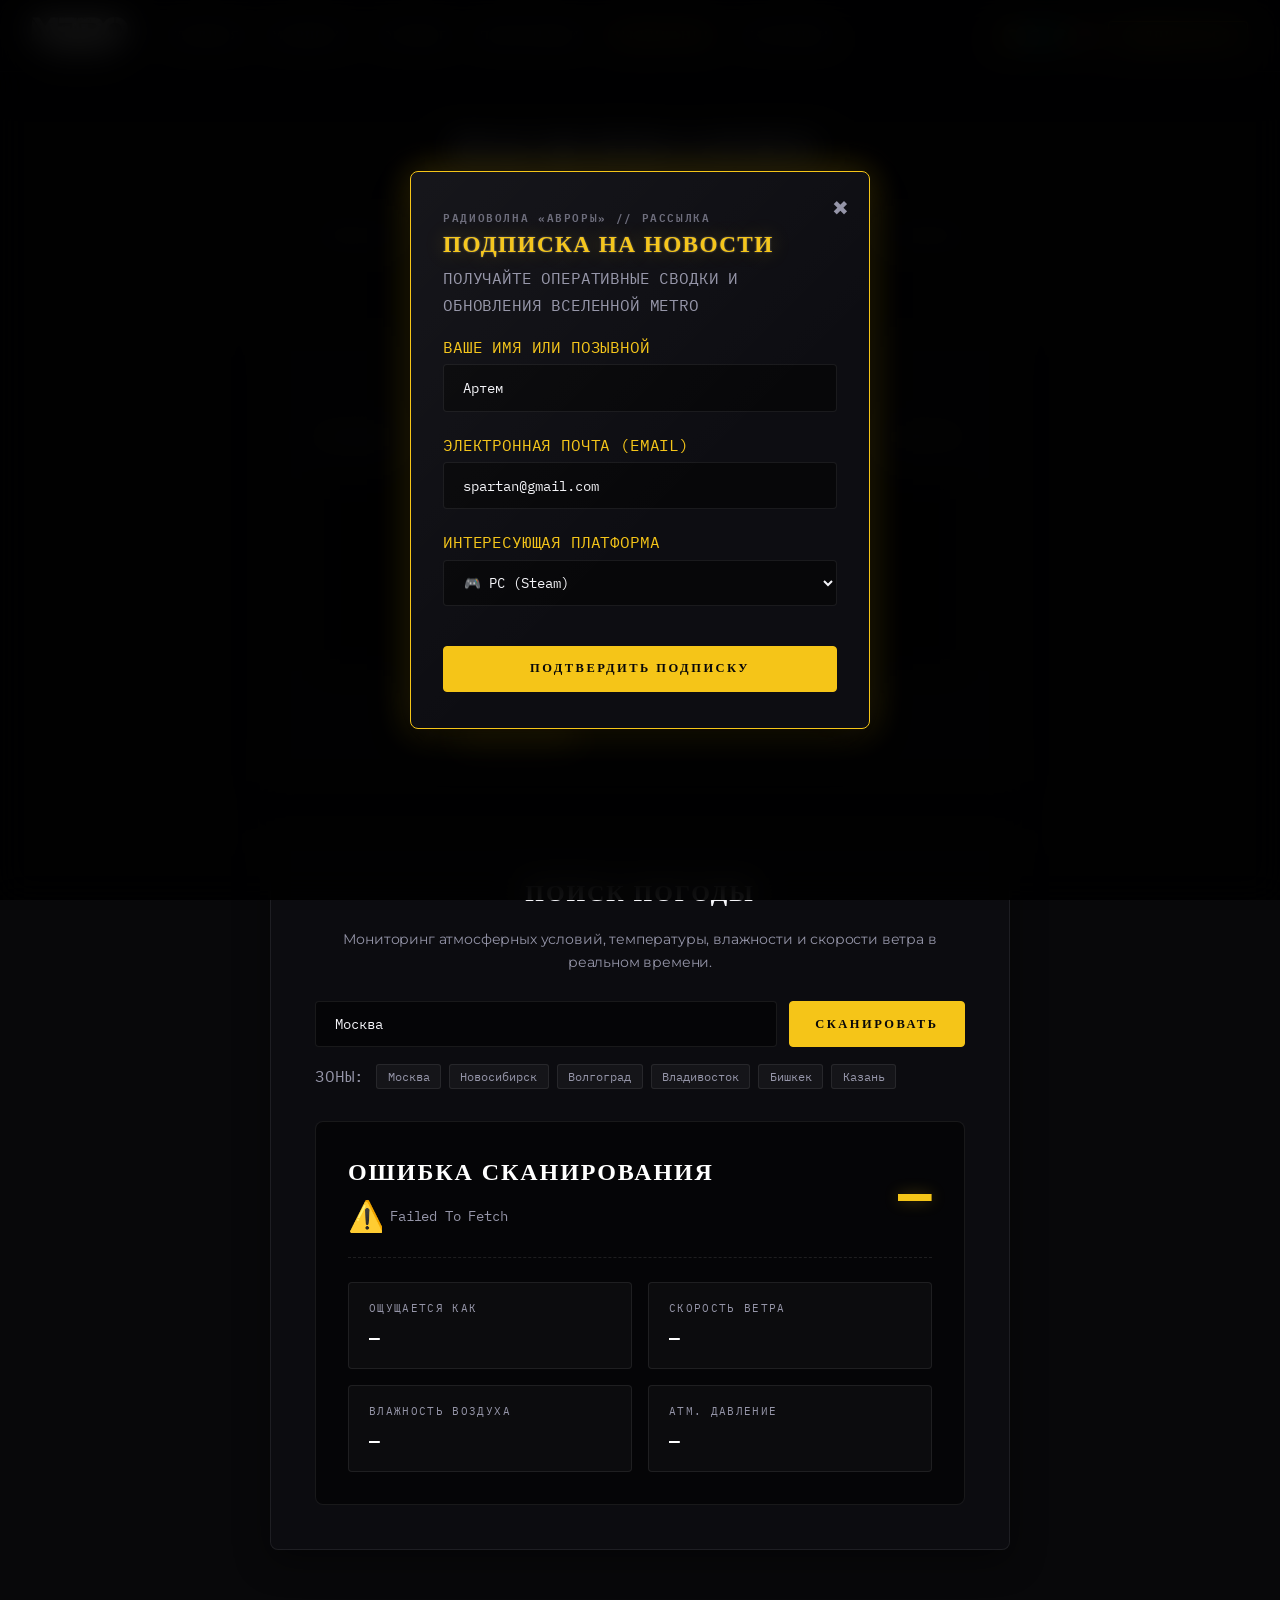
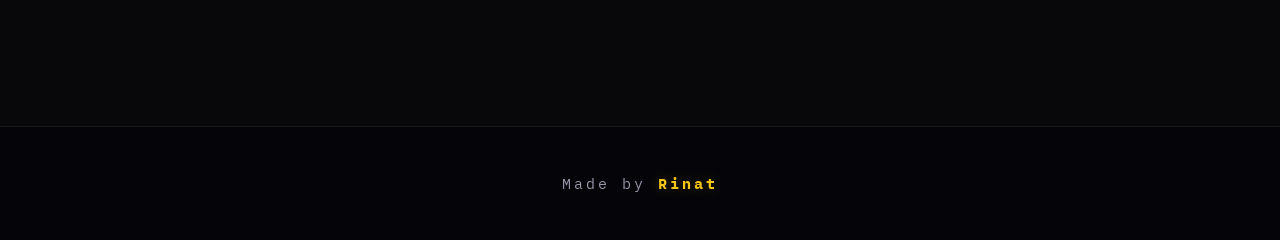
<file: pages/survival.html>
﻿<!DOCTYPE html>
<html lang="ru">
<head>
  <meta charset="UTF-8">
  <meta name="viewport" content="width=device-width, initial-scale=1.0">
  <title>Системы Выживания | METRO EXODUS</title>
  <link rel="icon" type="image/svg+xml" href="/assets/images/logo-title.png">
  <link rel="stylesheet" href="../css/style.css">
  <link rel="stylesheet" href="../css/animations.css">
</head>
<body>

  <!-- Кастомный курсор -->
  <div class="custom-cursor" id="cursor"></div>
  <div class="custom-cursor-dot" id="cursor-dot"></div>

  <!-- Шапка сайта: логотип, навигация, кнопки цвета, подписка -->
  <header>
    <div class="header-container">
      <div class="logo-nav-group">
        <a href="../index.html" class="logo-group">
          <img src="../assets/images/metro-exodus-logo.png" alt="Metro Exodus" class="nav-logo-img">
        </a>

        <nav>
          <ul>
            <li><a href="../index.html">Главная</a></li>
            <li><a href="journey.html">Маршрут</a></li>
            <li><a href="arsenal.html">Оружие</a></li>
            <li><a href="crew.html">Персонажи</a></li>
            <li><a href="survival.html" class="active">Выживание</a></li>
            <li><a href="cards.html">Карточки</a></li>
          </ul>
        </nav>
      </div>

      <!-- Кнопки цвета и подписка -->
      <div class="hud-controls">
        <div class="colors-buttons">
          <div class="btn-color" data-color="#f5c518" style="background: #f5c518;" title="Янтарный Спарты"></div>
          <div class="btn-color" data-color="#00d2ff" style="background: #00d2ff;" title="Неоновый Синий"></div>
          <div class="btn-color" data-color="#2cb53e" style="background: #2cb53e;" title="Радиационный Зеленый"></div>
          <div class="btn-color" data-color="#e23b3b" style="background: #e23b3b;" title="Аварийный Красный"></div>
        </div>

        <button class="btn btn-sm shimmer-btn" id="order-btn" style="padding: 0.4rem 0.95rem; font-size: 0.72rem;">ПОДПИСАТЬСЯ</button>
      </div>
    </div>
  </header>

  <!-- Баннер страницы -->
  <section class="subpage-hero survival-hero" style="border-bottom: none !important; padding: 8rem 0 2rem 0 !important; text-align: center;">
    <div class="container reveal">
      <h1 class="section-title" style="font-family: var(--font-heading); font-size: 2.8rem; letter-spacing: 0.15em;">ВЫЖИВАНИЕ</h1>
      <div class="title-accent-bar" style="width: 46px; height: 3px; background: var(--primary); margin: 0.75rem auto 1.5rem auto; border-radius: 2px;"></div>
      <p class="section-desc" style="max-width: 680px; margin: 0 auto; color: var(--foreground-muted); line-height: 1.7;">
        Тактические приборы разведки: хронометраж вылазок и метеорологический радар погодных условий на маршруте «Авроры».
      </p>
    </div>
  </section>

  <!-- Секундомер и погода -->
  <section id="widgets" style="padding: 1.5rem 0 6rem 0;">
    <div class="container">
      <div style="max-width: 740px; margin: 0 auto;">

        <!-- Oxygen Nixie Stopwatch -->
        <div class="stopwatch-wrapper metal-panel reveal delay-1" style="padding: 2.5rem 2.75rem;">
          <div class="section-kicker" style="margin-bottom: 0.5rem; justify-content: center;">АРМЕЙСКИЕ ЧАСЫ СПАРТЫ</div>
          <h3 class="story-title font-heading" style="font-size: 1.5rem; margin-bottom: 0.85rem; text-align: center;">Секундомер Кислорода</h3>
          <p class="story-text" style="color: var(--foreground-muted); margin-bottom: 1.75rem; line-height: 1.6; text-align: center; font-size: 0.88rem;">
            Интерактивный таймер расхода кислородной смеси в газоразрядном стиле ламп ИН-14.
          </p>
          
          <div class="stopwatch-display" style="display: flex; justify-content: center; align-items: center; background: rgba(0,0,0,0.5); border: 1px solid var(--border); border-radius: 10px; padding: 2rem 1rem;">
            <div class="nixie-timer-box">
              <span id="seconds" class="nixie-digits nixie-flicker">0</span>
              <span class="nixie-label font-mono">СЕКУНД ЭКСПЕДИЦИИ</span>
            </div>
          </div>
          
          <div class="time_buttons" style="display: flex; gap: 1rem; margin-top: 1.75rem; justify-content: center;">
            <button class="btn btn-solid shimmer-btn" id="start" style="padding: 0.65rem 1.6rem; font-size: 0.76rem;">Запуск</button>
            <button class="btn shimmer-btn" id="stop" style="padding: 0.65rem 1.6rem; font-size: 0.76rem;">Пауза</button>
            <button class="btn shimmer-btn" id="reset" style="padding: 0.65rem 1.6rem; font-size: 0.76rem;">Сброс</button>
          </div>
        </div>

        <div class="weather-panel metal-panel reveal delay-2">
          <div class="section-kicker" style="margin-bottom: 0.5rem; justify-content: center;">МЕТЕОРАДАР «АВРОРЫ» // OPENWEATHERMAP</div>
          <h3 class="story-title font-heading" style="font-size: 1.5rem; margin-bottom: 0.85rem; text-align: center;">Поиск погоды</h3>
          <p class="story-text" style="color: var(--foreground-muted); margin-bottom: 1.75rem; line-height: 1.6; text-align: center; font-size: 0.88rem;">
            Мониторинг атмосферных условий, температуры, влажности и скорости ветра в реальном времени.
          </p>

          <form id="weather-form" class="weather-search-form">
            <input type="text" id="weather-city-input" class="weather-input font-mono" placeholder="Введите город (например: Москва, Новосибирск, Владивосток, Бишкек...)" value="Москва" required>
            <button type="submit" class="btn btn-solid shimmer-btn" style="padding: 0.75rem 1.6rem; font-size: 0.78rem; white-space: nowrap;">СКАНИРОВАТЬ</button>
          </form>

          <div class="weather-chips">
            <span class="font-mono text-[9px] text-muted tracking-wider" style="margin-right: 0.25rem;">ЗОНЫ:</span>
            <button type="button" class="weather-chip" data-city="Москва">Москва</button>
            <button type="button" class="weather-chip" data-city="Новосибирск">Новосибирск</button>
            <button type="button" class="weather-chip" data-city="Волгоград">Волгоград</button>
            <button type="button" class="weather-chip" data-city="Владивосток">Владивосток</button>
            <button type="button" class="weather-chip" data-city="Бишкек">Бишкек</button>
            <button type="button" class="weather-chip" data-city="Казань">Казань</button>
          </div>

          <!-- Weather Results Panel -->
          <div id="weather-result-display" class="weather-result-display">
            <div class="weather-main-row">
              <div>
                <h4 id="weather-city-name" class="weather-city-title">МОСКВА, RU</h4>
                <div class="weather-desc-badge">
                  <img id="weather-icon" src="https://openweathermap.org/img/wn/01d@2x.png" alt="Weather" width="34" height="34" style="object-fit: contain;">
                  <span id="weather-desc">Ясно</span>
                </div>
              </div>
              <div id="weather-temp" class="weather-temp-huge">+18°C</div>
            </div>

            <!-- 4-metric tactical grid -->
            <div class="weather-metrics-grid">
              <div class="weather-metric-item">
                <span class="metric-label">ОЩУЩАЕТСЯ КАК</span>
                <span id="weather-feels-like" class="metric-val text-primary">+17°C</span>
              </div>
              <div class="weather-metric-item">
                <span class="metric-label">СКОРОСТЬ ВЕТРА</span>
                <span id="weather-wind" class="metric-val text-primary">4.2 м/с</span>
              </div>
              <div class="weather-metric-item">
                <span class="metric-label">ВЛАЖНОСТЬ ВОЗДУХА</span>
                <span id="weather-humidity" class="metric-val text-primary">65%</span>
              </div>
              <div class="weather-metric-item">
                <span class="metric-label">АТМ. ДАВЛЕНИЕ</span>
                <span id="weather-pressure" class="metric-val text-primary">754 мм рт. ст.</span>
              </div>
            </div>
          </div>

        </div>

      </div>
    </div>
  </section>

  <!-- Модальное окно подписки на новости -->
  <div class="modal" id="order-modal">
    <div class="modal_dialog" style="max-width: 460px; width: 92%;">
      <div class="modal_content metal-panel" style="padding: 2.25rem 2rem; position: relative;">
        <div class="modal_close" id="order-close">&#10006;</div>
        
        <!-- Form View -->
        <div id="subscribe-form-view">
          <div class="tech-stamp text-primary font-bold" style="font-size: 0.68rem; letter-spacing: 0.15em;">РАДИОВОЛНА «АВРОРЫ» // РАССЫЛКА</div>
          <h3 class="modal_title text-glow" style="margin-top: 0.35rem; font-size: 1.45rem; line-height: 1.2;">ПОДПИСКА НА НОВОСТИ</h3>
          <p class="text-muted font-mono text-[10px] tracking-[0.15em] mb-4">ПОЛУЧАЙТЕ ОПЕРАТИВНЫЕ СВОДКИ И ОБНОВЛЕНИЯ ВСЕЛЕННОЙ METRO</p>

          <form id="subscribe-form" action="#">
            <div class="modal_input_group">
              <label class="font-mono text-[9px] text-primary tracking-[0.1em] block mb-1">ВАШЕ ИМЯ ИЛИ ПОЗЫВНОЙ</label>
              <input required placeholder="Введите имя (напр. Артем)" name="sub_name" id="sub-name" type="text" class="modal_input font-mono" value="Артем">
            </div>

            <div class="modal_input_group">
              <label class="font-mono text-[9px] text-primary tracking-[0.1em] block mb-1">ЭЛЕКТРОННАЯ ПОЧТА (EMAIL)</label>
              <input required placeholder="name@example.com" name="sub_email" id="sub-email" type="email" class="modal_input font-mono" value="spartan@gmail.com">
              <span class="checker font-mono text-[9px]" id="sub-email-error" style="color: #e23b3b; display: none; margin-top: 4px;">Ошибка: введите корректный адрес электронной почты</span>
            </div>

            <div class="modal_input_group">
              <label class="font-mono text-[9px] text-primary tracking-[0.1em] block mb-1">ИНТЕРЕСУЮЩАЯ ПЛАТФОРМА</label>
              <select id="sub-platform" class="modal_input font-mono" style="cursor: pointer; padding: 0.75rem 1rem;">
                <option value="Steam">🎮 PC (Steam)</option>
                <option value="PlayStation">🎮 PlayStation</option>
                <option value="Xbox">🎮 Xbox Series X|S</option>
                <option value="Все платформы">📡 Все платформы и новости Вселенной Метро</option>
              </select>
            </div>

            <button type="submit" class="btn btn-solid shimmer-btn" id="sub-submit-btn" style="width: 100%; margin-top: 1.25rem; border-radius: 4px; padding: 0.85rem 0; font-size: 0.78rem;">ПОДТВЕРДИТЬ ПОДПИСКУ</button>
          </form>
        </div>

        <!-- Success View with Achievement Stamp -->
        <div id="subscribe-success-view" style="display: none; text-align: center; padding: 1rem 0;">
          <div style="width: 64px; height: 64px; background: rgba(44, 181, 62, 0.15); border: 2px solid var(--rad); border-radius: 50%; display: flex; align-items: center; justify-content: center; margin: 0 auto 1.25rem auto; font-size: 2rem; color: var(--rad); box-shadow: 0 0 25px rgba(44, 181, 62, 0.4);">✔</div>
          <div class="tech-stamp font-bold" style="color: var(--rad); font-size: 0.72rem; letter-spacing: 0.2em;">ДОСТУП ПРЕДОСТАВЛЕН</div>
          <h3 class="modal_title text-glow" style="margin-top: 0.35rem; font-size: 1.5rem; color: #fff;">УСПЕШНО ОФОРМЛЕНО!</h3>
          <p style="color: var(--foreground-muted); font-size: 0.85rem; line-height: 1.6; margin-top: 0.75rem;">
            Благодарим за подписку, <strong id="sub-res-name" style="color: #fff;">Артем</strong>! Свежие сводки и эксклюзивные материалы будут приходить на <strong id="sub-res-email" style="color: var(--primary);">spartan@gmail.com</strong>.
          </p>
          <div style="margin-top: 1.25rem; padding: 0.75rem; background: rgba(0,0,0,0.45); border: 1px dashed var(--border); border-radius: 4px; font-family: var(--font-mono); font-size: 0.75rem; color: var(--foreground-muted);">
            СТАТУС: <span style="color: var(--primary); font-weight: bold;">ПОДПИСАН НА ЧАСТОТУ «АВРОРЫ»</span>
          </div>
          <button type="button" class="btn btn-solid shimmer-btn" id="subscribe-close-success-btn" style="width: 100%; margin-top: 1.5rem; border-radius: 4px; padding: 0.75rem 0; font-size: 0.76rem;">ОТЛИЧНО</button>
        </div>

      </div>
    </div>
  </div>

  <!-- Уведомления -->
  <div id="toasts-container" class="toasts-container"></div>

  <!-- Подвал сайта -->
  <footer class="site-footer">
    <div class="container">
      <div class="footer-credit">
        Made by <span>Rinat</span>
      </div>
    </div>
  </footer>

  <script src="../js/core.js"></script>
  <script src="../js/survival.js"></script>
</body>
</html>
</file>
<file: css/style.css>
/* ==========================================================================
   METRO EXODUS - MASTER STYLESHEET (MODULAR ARCHITECTURE)
   ========================================================================== */

/* 1. Base Design System, Typography, Layout, Header, Footer & Modals */
@import url('base.css');

/* 2. Micro-interactions & Keyframe Animations */
@import url('animations.css');

/* 3. Page Components */
@import url('home.css');
@import url('journey.css');
@import url('arsenal.css');
@import url('crew.css');
@import url('survival.css');
@import url('media.css');
</file>
<file: css/animations.css>
/* ==========================================================================
   METRO EXODUS - PRODUCTION STUDIO ANIMATIONS MODULE
   ========================================================================== */

/* --- Keyframe Animations --- */

@keyframes fadeIn {
  from { opacity: 0; }
  to { opacity: 1; }
}

@keyframes fadeInUp {
  from {
    opacity: 0;
    transform: translateY(30px);
  }
  to {
    opacity: 1;
    transform: translateY(0);
  }
}

@keyframes fadeInDown {
  from {
    opacity: 0;
    transform: translateY(-25px);
  }
  to {
    opacity: 1;
    transform: translateY(0);
  }
}

@keyframes fadeInLeft {
  from {
    opacity: 0;
    transform: translateX(-35px);
  }
  to {
    opacity: 1;
    transform: translateX(0);
  }
}

@keyframes fadeInRight {
  from {
    opacity: 0;
    transform: translateX(35px);
  }
  to {
    opacity: 1;
    transform: translateX(0);
  }
}

@keyframes scaleIn {
  from {
    opacity: 0;
    transform: scale(0.92);
  }
  to {
    opacity: 1;
    transform: scale(1);
  }
}

@keyframes pulseGlow {
  0%, 100% {
    box-shadow: 0 0 15px var(--primary-glow);
    border-color: var(--border-hover);
  }
  50% {
    box-shadow: 0 0 30px var(--primary-glow), 0 0 10px var(--primary);
    border-color: var(--primary);
  }
}

@keyframes radarSpin {
  from { transform: rotate(0deg); }
  to { transform: rotate(360deg); }
}

@keyframes lightSweep {
  0% { left: -100%; }
  50%, 100% { left: 150%; }
}

@keyframes floatGentle {
  0%, 100% { transform: translateY(0px); }
  50% { transform: translateY(-8px); }
}

@keyframes nixieFlicker {
  0%, 100% { opacity: 1; text-shadow: 0 0 20px var(--primary-glow), 0 0 2px var(--primary); }
  3% { opacity: 0.85; text-shadow: 0 0 10px var(--primary-glow); }
  6% { opacity: 1; text-shadow: 0 0 20px var(--primary-glow), 0 0 2px var(--primary); }
  77% { opacity: 1; }
  78% { opacity: 0.9; text-shadow: 0 0 8px var(--primary-glow); }
  79% { opacity: 1; }
}

@keyframes borderGlowTrack {
  0% { background-position: 0% 50%; }
  50% { background-position: 100% 50%; }
  100% { background-position: 0% 50%; }
}

/* --- Reveal Classes (Triggered via IntersectionObserver or initial load) --- */

.reveal {
  opacity: 0;
  transform: translateY(28px);
  transition: opacity 0.8s cubic-bezier(0.16, 1, 0.3, 1), transform 0.8s cubic-bezier(0.16, 1, 0.3, 1);
  will-change: opacity, transform;
}

.reveal.active, .no-js .reveal {
  opacity: 1;
  transform: translateY(0);
}

.reveal-left {
  opacity: 0;
  transform: translateX(-35px);
  transition: opacity 0.8s cubic-bezier(0.16, 1, 0.3, 1), transform 0.8s cubic-bezier(0.16, 1, 0.3, 1);
  will-change: opacity, transform;
}

.reveal-left.active, .no-js .reveal-left {
  opacity: 1;
  transform: translateX(0);
}

.reveal-right {
  opacity: 0;
  transform: translateX(35px);
  transition: opacity 0.8s cubic-bezier(0.16, 1, 0.3, 1), transform 0.8s cubic-bezier(0.16, 1, 0.3, 1);
  will-change: opacity, transform;
}

.reveal-right.active, .no-js .reveal-right {
  opacity: 1;
  transform: translateX(0);
}

.reveal-scale {
  opacity: 0;
  transform: scale(0.94);
  transition: opacity 0.8s cubic-bezier(0.16, 1, 0.3, 1), transform 0.8s cubic-bezier(0.16, 1, 0.3, 1);
  will-change: opacity, transform;
}

.reveal-scale.active, .no-js .reveal-scale {
  opacity: 1;
  transform: scale(1);
}

/* Staggered Delays for Grid Children */
.delay-1 { transition-delay: 0.1s !important; }
.delay-2 { transition-delay: 0.2s !important; }
.delay-3 { transition-delay: 0.3s !important; }
.delay-4 { transition-delay: 0.4s !important; }
.delay-5 { transition-delay: 0.5s !important; }
.delay-6 { transition-delay: 0.6s !important; }

/* --- Studio Interactive Micro-Animations --- */

.studio-card-glow {
  position: relative;
}

.studio-card-glow::after {
  content: '';
  position: absolute;
  inset: -1px;
  border-radius: inherit;
  background: linear-gradient(135deg, var(--primary-glow) 0%, transparent 60%);
  opacity: 0;
  transition: opacity 0.5s ease;
  pointer-events: none;
  z-index: 0;
}

.studio-card-glow:hover::after {
  opacity: 1;
}

.shimmer-btn {
  position: relative;
  overflow: hidden;
}

.shimmer-btn::before {
  content: '';
  position: absolute;
  top: 0;
  left: -100%;
  width: 60%;
  height: 100%;
  background: linear-gradient(90deg, transparent, rgba(255, 255, 255, 0.15), transparent);
  transform: skewX(-25deg);
  transition: 0.75s ease;
}

.shimmer-btn:hover::before {
  left: 150%;
}

.float-item {
  animation: floatGentle 5s ease-in-out infinite;
}

.nixie-flicker {
  animation: nixieFlicker 6s infinite;
}

.pulse-primary {
  animation: pulseGlow 3s infinite ease-in-out;
}

.radar-rotate-anim {
  animation: radarSpin 24s linear infinite;
}

/* ==========================================================================
   METRO 2033 — ПАСХАЛКА (Easter Egg Overlay)
   Активируется набором "2033" на клавиатуре
   ========================================================================== */

/* Анимация пульсации значка радиации */
@keyframes radPulse {
  0%, 100% {
    transform: scale(1);
    text-shadow: 0 0 20px rgba(44, 181, 62, 0.6), 0 0 60px rgba(44, 181, 62, 0.2);
  }
  50% {
    transform: scale(1.12);
    text-shadow: 0 0 40px rgba(44, 181, 62, 0.9), 0 0 80px rgba(44, 181, 62, 0.4);
  }
}

/* Мерцание года "2033" */
@keyframes yearFlicker {
  0%, 100% { opacity: 0.15; }
  50%       { opacity: 0.06; }
}

/* Плавное появление панели */
@keyframes panelSlideUp {
  from {
    opacity: 0;
    transform: translateY(40px) scale(0.96);
  }
  to {
    opacity: 1;
    transform: translateY(0) scale(1);
  }
}

/* Фон оверлея — тёмный с зелёным туманом */
#egg-2033-overlay {
  display: flex;
  align-items: center;
  justify-content: center;
  position: fixed;
  inset: 0;
  z-index: 9999;
  background: radial-gradient(ellipse at 50% 40%, rgba(44, 181, 62, 0.08) 0%, rgba(5, 13, 7, 0.97) 65%);
  backdrop-filter: blur(8px);
  -webkit-backdrop-filter: blur(8px);
  /* Скрыт по умолчанию */
  opacity: 0;
  pointer-events: none;
  transition: opacity 0.4s ease;
}

/* Показ оверлея */
#egg-2033-overlay.active {
  opacity: 1;
  pointer-events: all;
}

/* Карточка пасхалки */
.egg-2033-panel {
  position: relative;
  max-width: 520px;
  width: 92%;
  padding: 2.5rem 2.25rem 2rem;
  text-align: center;

  background: linear-gradient(160deg, rgba(10, 22, 12, 0.98) 0%, rgba(5, 10, 6, 0.99) 100%);
  border: 1px solid rgba(44, 181, 62, 0.35);
  border-radius: 4px;
  box-shadow:
    0 0 0 1px rgba(44, 181, 62, 0.1),
    0 0 60px rgba(44, 181, 62, 0.12),
    0 30px 80px rgba(0, 0, 0, 0.7);

  animation: panelSlideUp 0.5s cubic-bezier(0.16, 1, 0.3, 1) both;
}

/* Кнопка закрытия */
.egg-2033-panel .egg-close {
  position: absolute;
  top: 1rem;
  right: 1rem;
  background: none;
  border: 1px solid rgba(44, 181, 62, 0.25);
  color: rgba(44, 181, 62, 0.6);
  width: 28px;
  height: 28px;
  border-radius: 2px;
  font-size: 0.75rem;
  cursor: pointer;
  display: flex;
  align-items: center;
  justify-content: center;
  transition: color 0.2s, border-color 0.2s, background 0.2s;
}

.egg-2033-panel .egg-close:hover {
  color: #2cb53e;
  border-color: #2cb53e;
  background: rgba(44, 181, 62, 0.08);
}

/* Большой год на фоне — декоративный */
.egg-2033-year {
  position: absolute;
  top: 50%;
  left: 50%;
  transform: translate(-50%, -50%);
  font-family: var(--font-heading);
  font-size: 9rem;
  font-weight: 900;
  color: rgba(44, 181, 62, 0.07);
  letter-spacing: 0.05em;
  pointer-events: none;
  user-select: none;
  animation: yearFlicker 3s ease-in-out infinite;
  line-height: 1;
}

/* Знак радиации */
.egg-2033-icon {
  font-size: 3.5rem;
  animation: radPulse 2.5s ease-in-out infinite;
  display: block;
  position: relative;
  z-index: 1;
}

/* Заголовок METRO 2033 */
.egg-2033-title {
  font-family: var(--font-heading);
  font-size: 2rem;
  font-weight: 700;
  letter-spacing: 0.25em;
  color: #2cb53e;
  text-shadow: 0 0 25px rgba(44, 181, 62, 0.5), 0 0 2px rgba(44, 181, 62, 0.8);
  margin: 0.6rem 0 0.3rem;
  position: relative;
  z-index: 1;
}

/* Подзаголовок */
.egg-2033-subtitle {
  font-size: 0.72rem;
  color: rgba(44, 181, 62, 0.55);
  letter-spacing: 0.12em;
  margin-bottom: 1.5rem;
  position: relative;
  z-index: 1;
}

/* Цитата Артёма */
.egg-2033-quote {
  position: relative;
  z-index: 1;
  padding: 1rem 1.25rem;
  margin: 0 0 1.5rem;
  background: rgba(44, 181, 62, 0.05);
  border-left: 3px solid rgba(44, 181, 62, 0.5);
  border-radius: 0 3px 3px 0;
  text-align: left;
  font-style: italic;
  font-size: 0.87rem;
  line-height: 1.65;
  color: #b8d4bc;
}

.egg-2033-quote cite {
  display: block;
  margin-top: 0.65rem;
  font-style: normal;
  font-family: var(--font-mono);
  font-size: 0.72rem;
  color: rgba(44, 181, 62, 0.6);
  letter-spacing: 0.1em;
}

/* Блок со статистикой */
.egg-2033-stats {
  display: flex;
  justify-content: center;
  gap: 1.5rem;
  position: relative;
  z-index: 1;
  padding: 1rem 0;
  border-top: 1px solid rgba(44, 181, 62, 0.12);
  border-bottom: 1px solid rgba(44, 181, 62, 0.12);
  margin-bottom: 1.25rem;
}

.egg-2033-stat {
  display: flex;
  flex-direction: column;
  align-items: center;
  gap: 0.2rem;
}

.egg-2033-stat-value {
  font-family: var(--font-heading);
  font-size: 1.2rem;
  font-weight: 700;
  color: #2cb53e;
  text-shadow: 0 0 12px rgba(44, 181, 62, 0.4);
}

.egg-2033-stat-label {
  font-family: var(--font-mono);
  font-size: 0.6rem;
  color: rgba(44, 181, 62, 0.45);
  letter-spacing: 0.12em;
  text-transform: uppercase;
}

/* Нижняя подпись */
.egg-2033-footer {
  position: relative;
  z-index: 1;
  font-size: 0.68rem;
  color: rgba(44, 181, 62, 0.4);
  letter-spacing: 0.1em;
}
</file>
